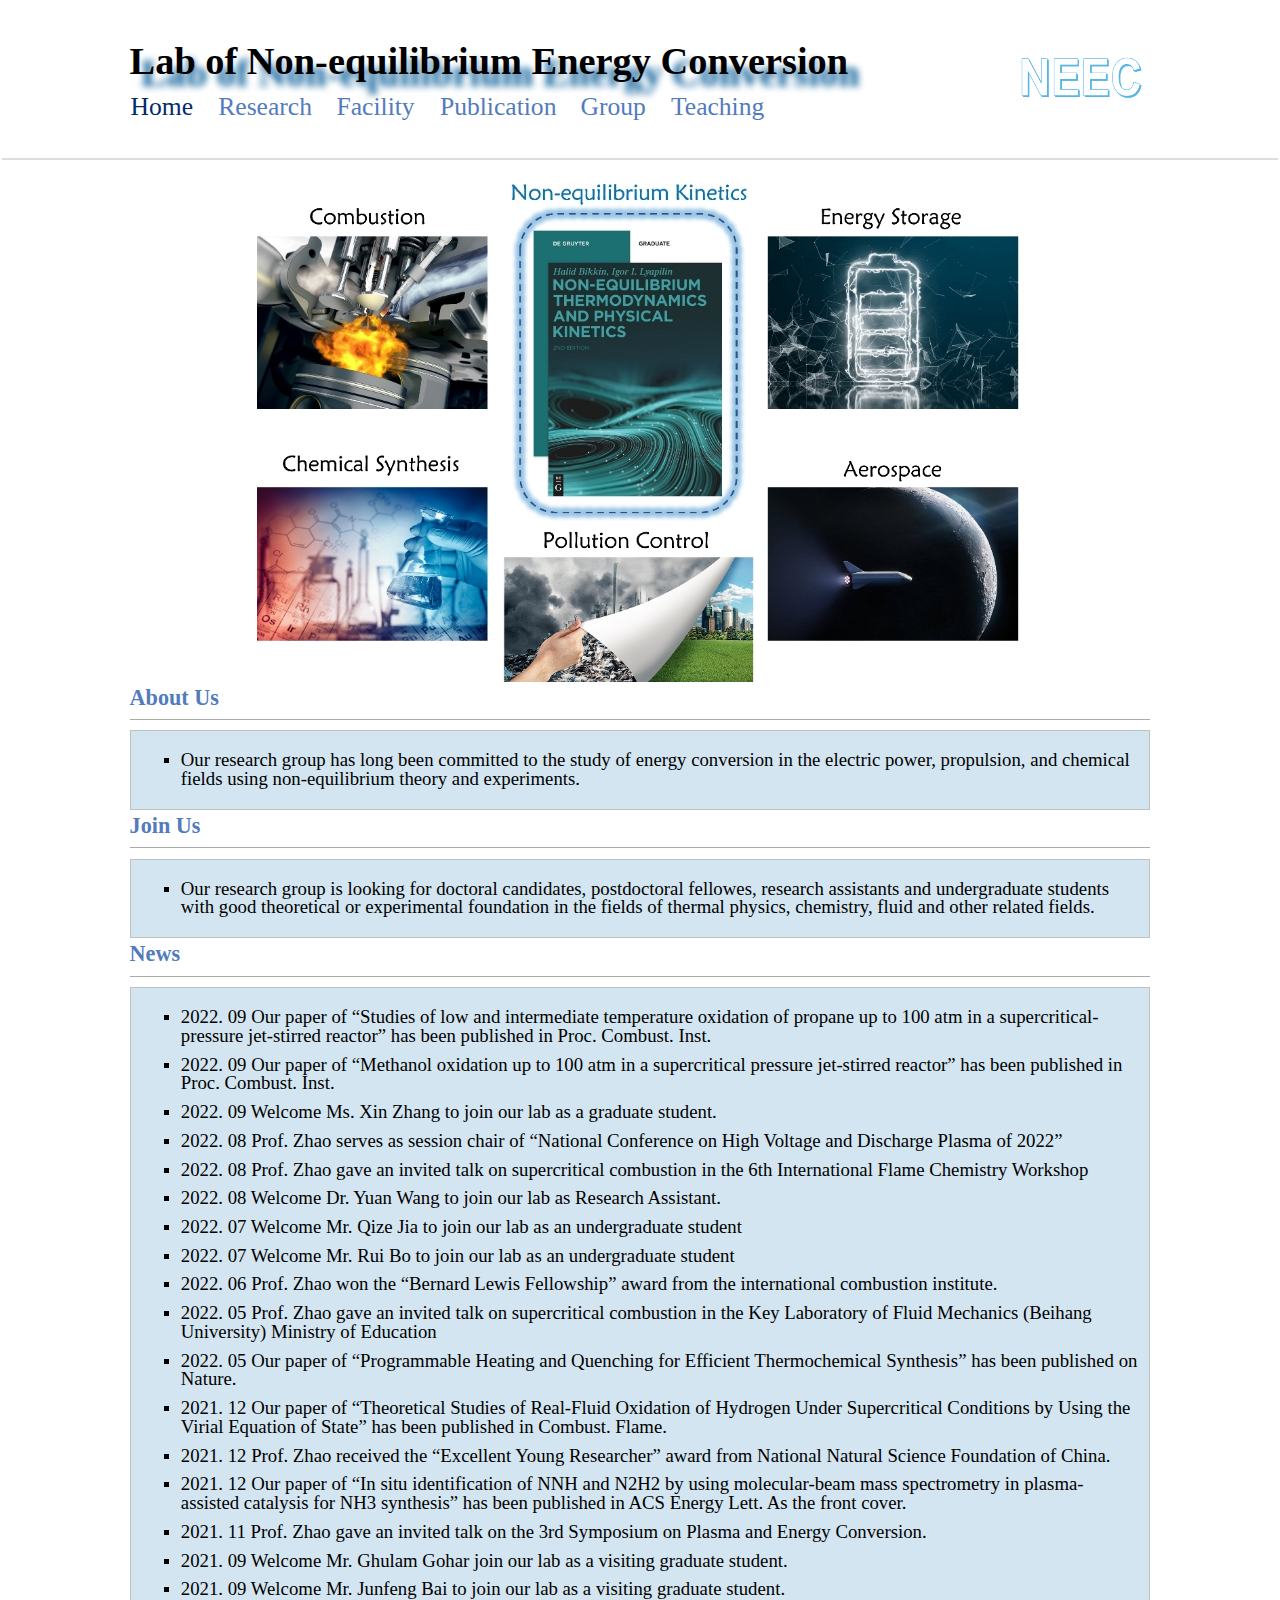
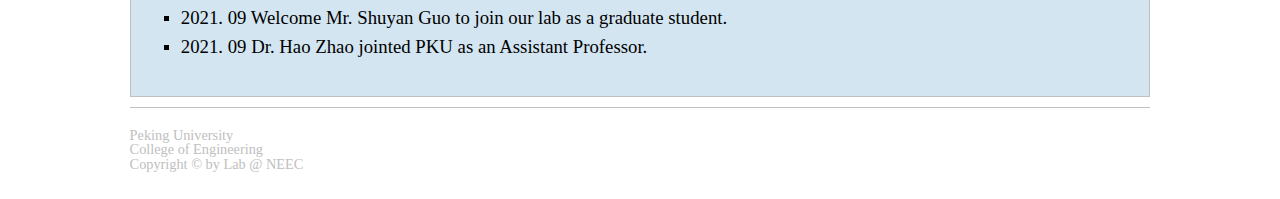
<file: index.html>
<!DOCTYPE html PUBLIC "-//W3C//DTD XHTML 1.1//EN"
"http://www.w3.org/TR/xhtml11/DTD/xhtml11.dtd">
<html xmlns="http://www.w3.org/1999/xhtml" xml:lang="en">
<head>
<meta name="viewport" content="width=device-width, initial-scale=1, maximum-scale=1, user-scalable=no">
<meta name="generator" content="jemdoc, see http://jemdoc.jaboc.net/" />
<meta http-equiv="Content-Type" content="text/html;charset=utf-8" />
<link type="text/css" rel="stylesheet" href="slideShow.css"/>    
<link rel="stylesheet" href="jemdoc.css" type="text/css" />
<title>Home | Lab @ NEEC</title>
<link rel="shortcut icon" type="image/png" href="photos/校徽.jpg"/>
</head>
<body>
<table summary="Table for page layout." id="tlayout">
<tr valign="top">
<td id="layout-menu">
<div class="first">
<div class="menu-category">Lab of Non-equilibrium Energy Conversion</div>
<div class="sencode">
  <div class="menu-item"><a href="home.html" class="current">Home</a></div>
  <div class="menu-item"><a href="research.html">Research</a></div>
  <div class="menu-item"><a href="facility.html">Facility</a></div>
  <div class="menu-item"><a href="publication.html">Publication</a></div>
  <div class="menu-item"><a href="group.html">Group</a></div>
  <div class="menu-item"><a href="teaching.html">Teaching</a></div>
</div>
</div>
<!-- <div class="menu-item"><a href="teaching.html">Teaching</a></div> -->
<div class="menu-category"><img src="photos/head.png" /></div>
</td>
<td id="layout-content">
<!-- <div id="toptitle">
</div> -->
<!-- <hr id="hr1"/> -->
        <!-- 建立一个div控件作为图片框 -->
        <div class="imgBox">
            <!-- alt：图片路径失败时替换显示内容 -->
            <a href="research1.html"><img class="img-slide img" src="photos/home.jpg" alt="img1"></a>
        </div>
        <div class="infoblock">
            <h2>About Us</h2>
            <div class="blockcontent">
            <ul>
            <li><p>Our research group has long been committed to the study of energy conversion in the electric power, propulsion, and chemical fields using non-equilibrium theory and experiments.
            </p>
            </li>
            </ul>
            </div></div>
        <div class="infoblock">
          <h2>Join Us</h2>
            <div class="blockcontent">
            <ul>
            <li><p>Our research group is looking for doctoral candidates, postdoctoral fellowes, research assistants and undergraduate students with good theoretical or experimental foundation in the fields of thermal physics, chemistry, fluid and other related fields.
            </p>
           </li>
            </ul>
            </div></div>
<!-- <h2>News</h2> -->
<div class="infoblock">
    <h2>News</h2>
<div class="blockcontent">
    <ul>
        <li><p>2022. 09 Our paper of “Studies of low and intermediate temperature oxidation of propane up to 100 atm in a supercritical-pressure jet-stirred reactor” has been published in Proc. Combust. Inst.</p>
        </li>
        </ul>
        <ul>
        <li><p>2022. 09 Our paper of “Methanol oxidation up to 100 atm in a supercritical pressure jet-stirred reactor” has been published in Proc. Combust. Inst.</p>
        </li>
        </ul>
        <ul>
        <li><p>2022. 09 Welcome Ms. Xin Zhang to join our lab as a graduate student. </p>
        </li>
        </ul>
        <ul>
        <li><p>2022. 08 Prof. Zhao serves as session chair of “National Conference on High Voltage and Discharge Plasma of 2022”</p>
        </li>
        </ul>
        <ul>
        <li><p>2022. 08 Prof. Zhao gave an invited talk on supercritical combustion in the 6th International Flame Chemistry Workshop</p>
        </li>
        </ul>
        <ul>
        <li><p>2022. 08 Welcome Dr. Yuan Wang to join our lab as Research Assistant. </p>
        </li>
        </ul>
        <ul>
        <li><p>2022. 07 Welcome Mr. Qize Jia to join our lab as an undergraduate student</p>
        </li>
        </ul>
        <ul>
        <li><p>2022. 07 Welcome Mr. Rui Bo to join our lab as an undergraduate student</p>
        </li>
        </ul>
        <ul>
        <li><p>2022. 06 Prof. Zhao won the “Bernard Lewis Fellowship” award from the international combustion institute.</p>
        </li>
        </ul>
        <ul>
        <li><p>2022. 05 Prof. Zhao gave an invited talk on supercritical combustion in the Key Laboratory of Fluid Mechanics (Beihang University) Ministry of Education</p>
        </li>
        </ul>
        <ul>
        <li><p>2022. 05 Our paper of “Programmable Heating and Quenching for Efficient Thermochemical Synthesis” has been published on Nature.</p>
        </li>
        </ul>
        <ul>
        <li><p>2021. 12 Our paper of “Theoretical Studies of Real-Fluid Oxidation of Hydrogen Under Supercritical Conditions by Using the Virial Equation of State” has been published in Combust. Flame.</p>
        </li>
        </ul>
        <ul>
        <li><p>2021. 12 Prof. Zhao received the “Excellent Young Researcher” award from National Natural Science Foundation of China.</p>
        </li>
        </ul>
        <ul>
        <li><p>2021. 12 Our paper of “In situ identification of NNH and N2H2 by using molecular-beam mass spectrometry in plasma-assisted catalysis for NH3 synthesis” has been published in ACS Energy Lett. As the front cover. </p>
        </li>
        </ul>
        <ul>
        <li><p>2021. 11 Prof. Zhao gave an invited talk on the 3rd Symposium on Plasma and Energy Conversion. </p>
        </li>
        </ul>
        <ul>
        <li><p>2021. 09 Welcome Mr. Ghulam Gohar join our lab as a visiting graduate student.</p>
        </li>
        </ul>
        <ul>
        <li><p>2021. 09 Welcome Mr. Junfeng Bai to join our lab as a visiting graduate student.</p>
        </li>
        </ul>
        <ul>
        <li><p>2021. 09 Welcome Mr. Shuyan Guo to join our lab as a graduate student.</p>
        </li>
        </ul>
        <ul>
        <li><p>2021. 09 Dr. Hao Zhao jointed PKU as an Assistant Professor.
        <br />
        <br /></p>
        </li>
        </ul>
</div></div>

<div id="footer">
    <div class="block-content content" ng-non-bindable="">
        <div id='boxes-box-1370373313' class='boxes-box'><div class="boxes-box-content"><p style="text-align:left">
        <span><span>Peking University</span></span><br />
        <span>College of Engineering</span><br />
            <span>Copyright © by Lab @ NEEC</span></span>
             
<!-- <div id="footer-text">
Page generated 2022-05-24 11:46:32 CST, by <a href="http://jemdoc.jaboc.net/">jemdoc</a>.
</div> -->
</div>
</td>
</tr>
</table>
</body>
<script type="text/javascript">
    // index：索引， len：长度
    var index = 0, len;
    // 类似获取一个元素数组
    var imgBox = document.getElementsByClassName("img-slide");
    len = imgBox.length;
    imgBox[index].style.display = 'block';
    // 逻辑控制函数
    function slideShow() {
        index ++;
        // 防止数组溢出
        if(index >= len) index = 0;
        // 遍历每一个元素
        for(var i=0; i<len; i++) {
            imgBox[i].style.display = 'none';
        }
        // 每次只有一张图片显示
        imgBox[index].style.display = 'block';
    }
    
    // 定时器，间隔3s切换图片
    setInterval(slideShow, 3000);
    
</script>
<script>
    function fun() {
        var htmlobj = document.getElementsByTagName("html")[0];
      
        htmlobj.style.fontSize = document.documentElement.clientWidth / 750*10  + "px";
        console.log(htmlobj.style.fontSize);
    }
    fun();
    window.onresize = fun;

</script>


</html>
</file>
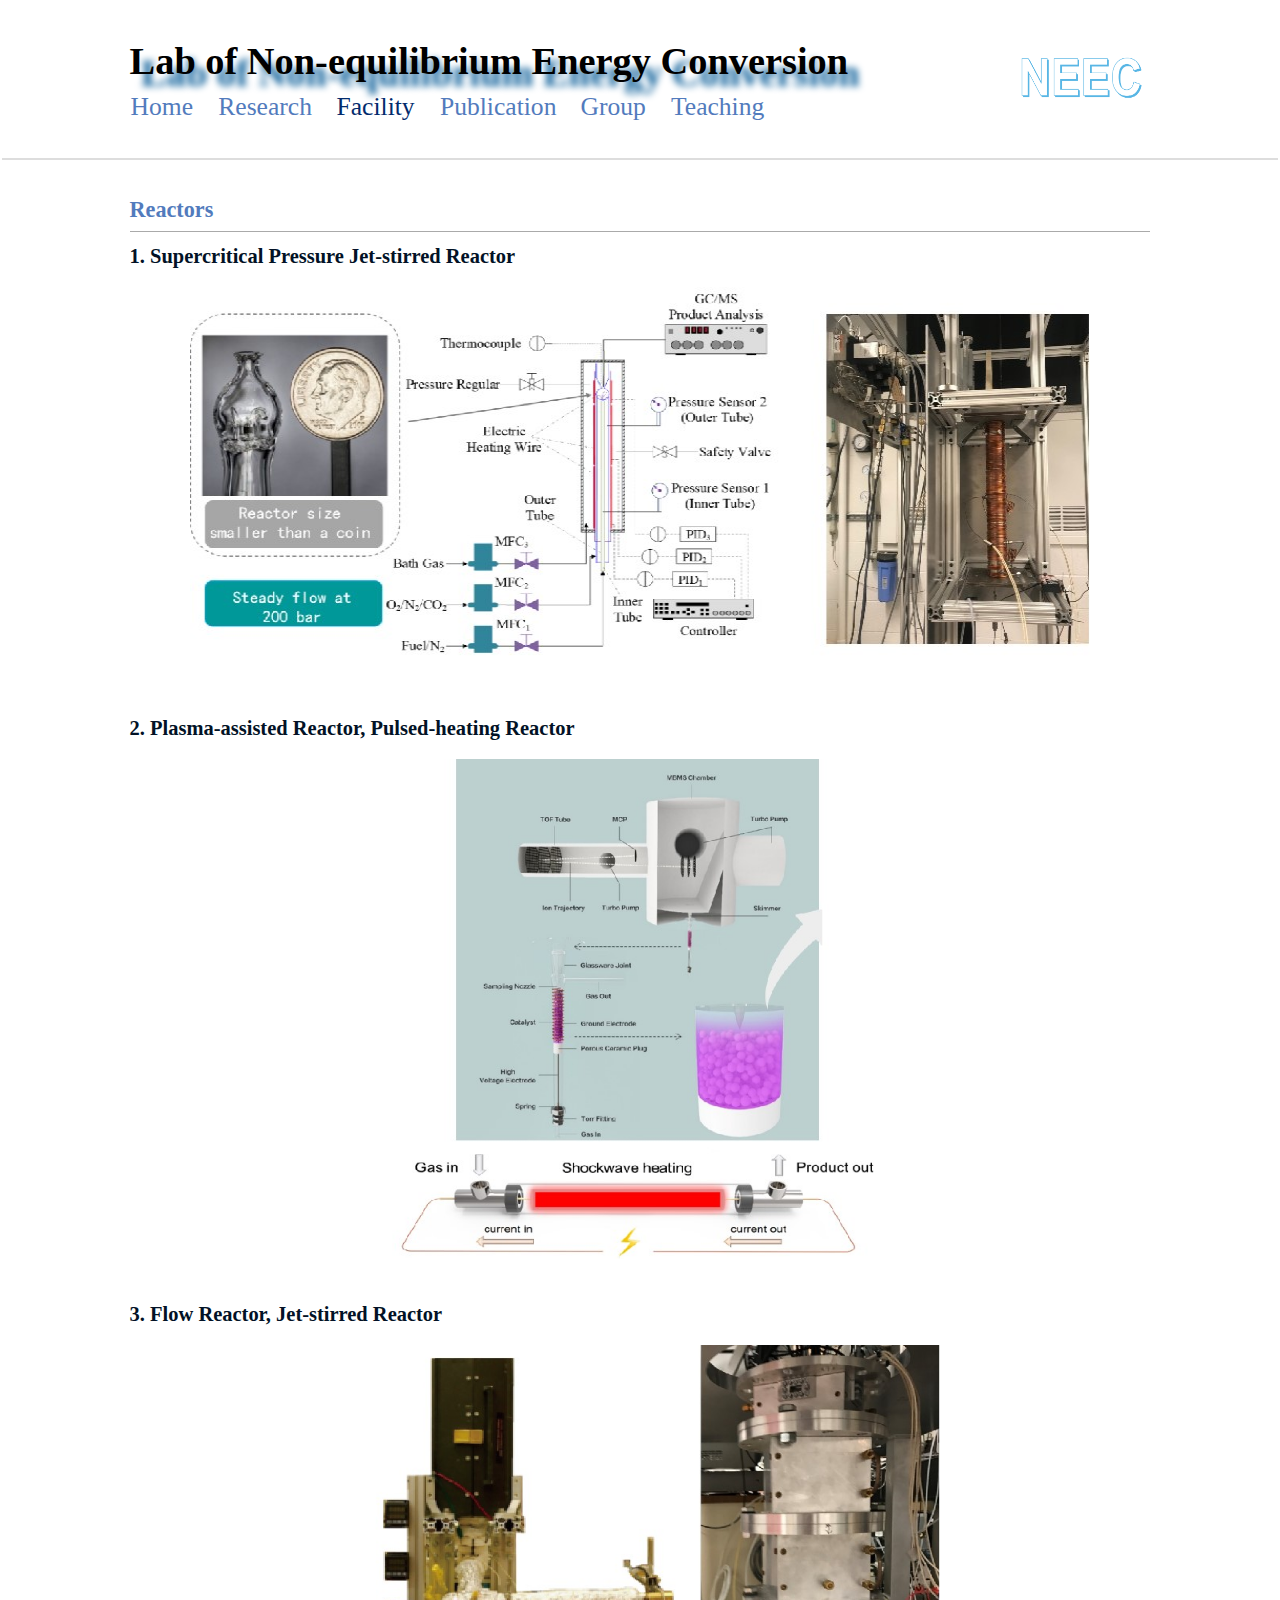
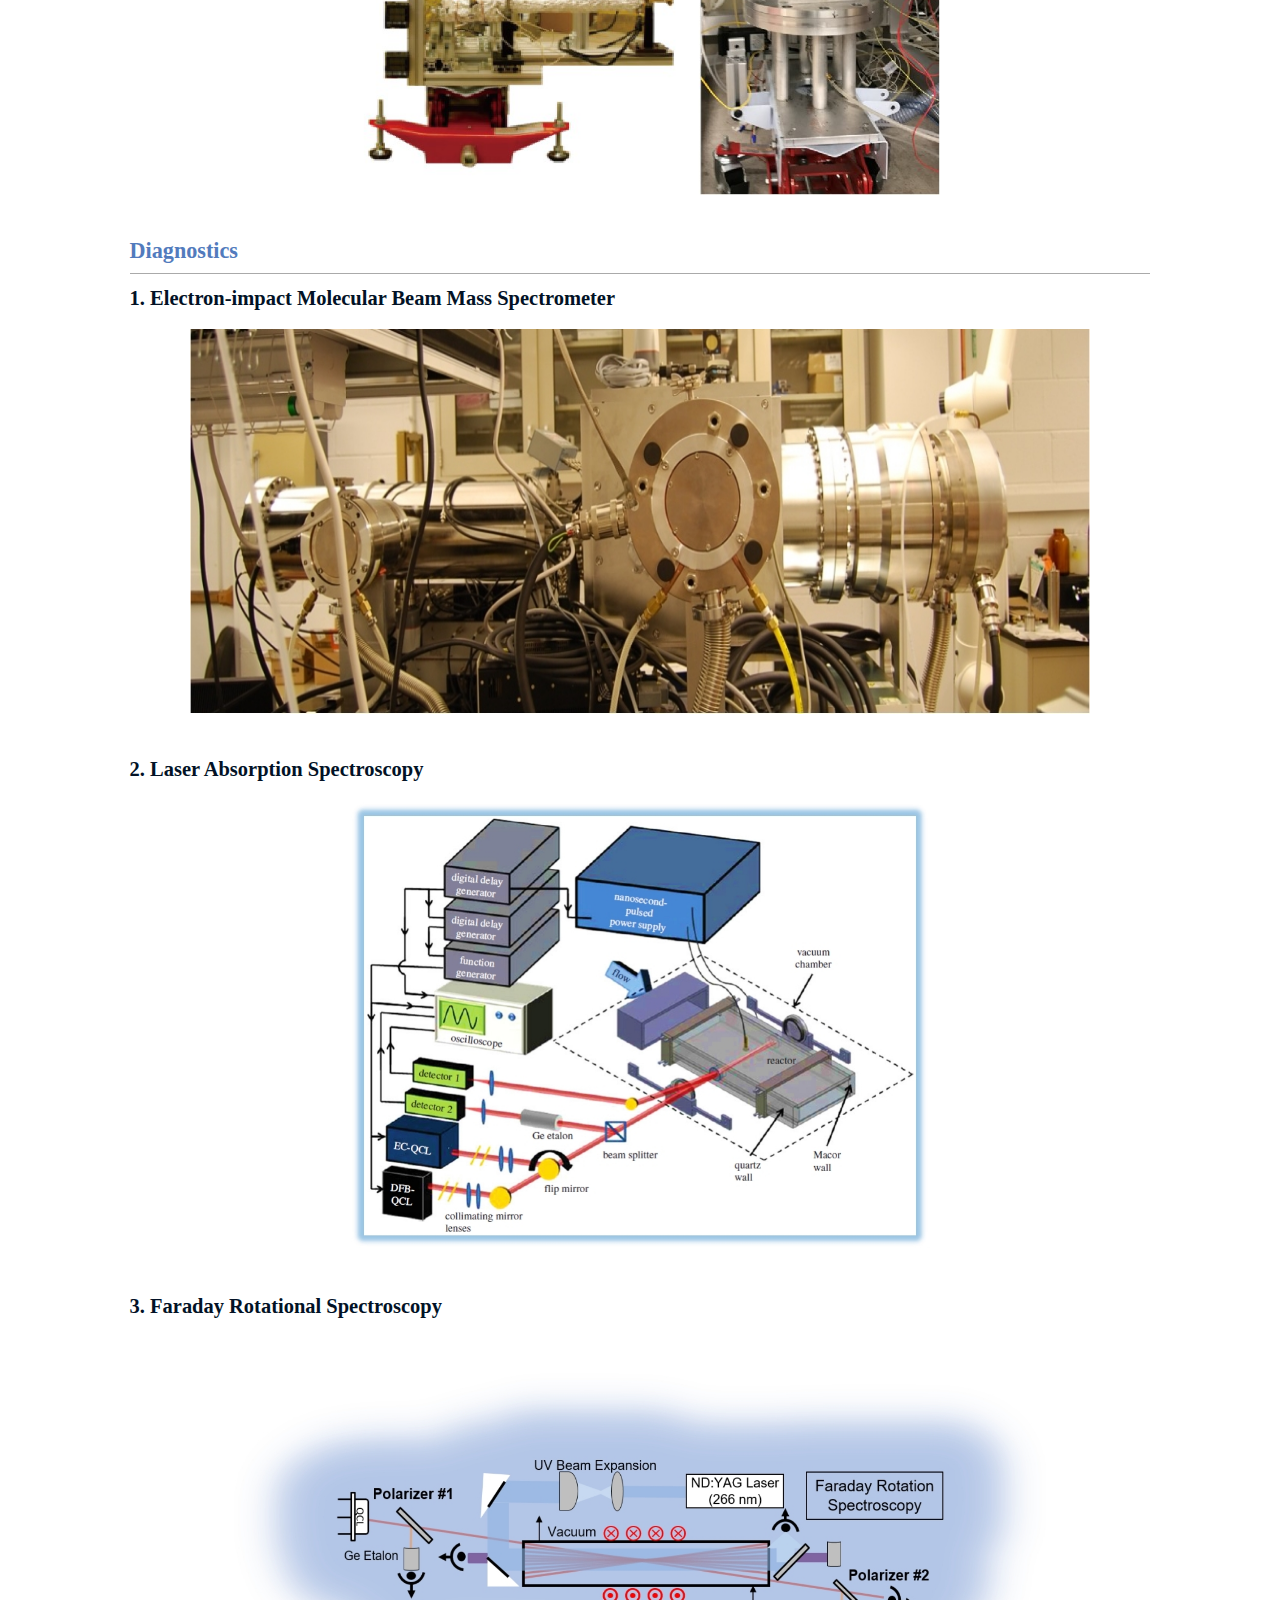
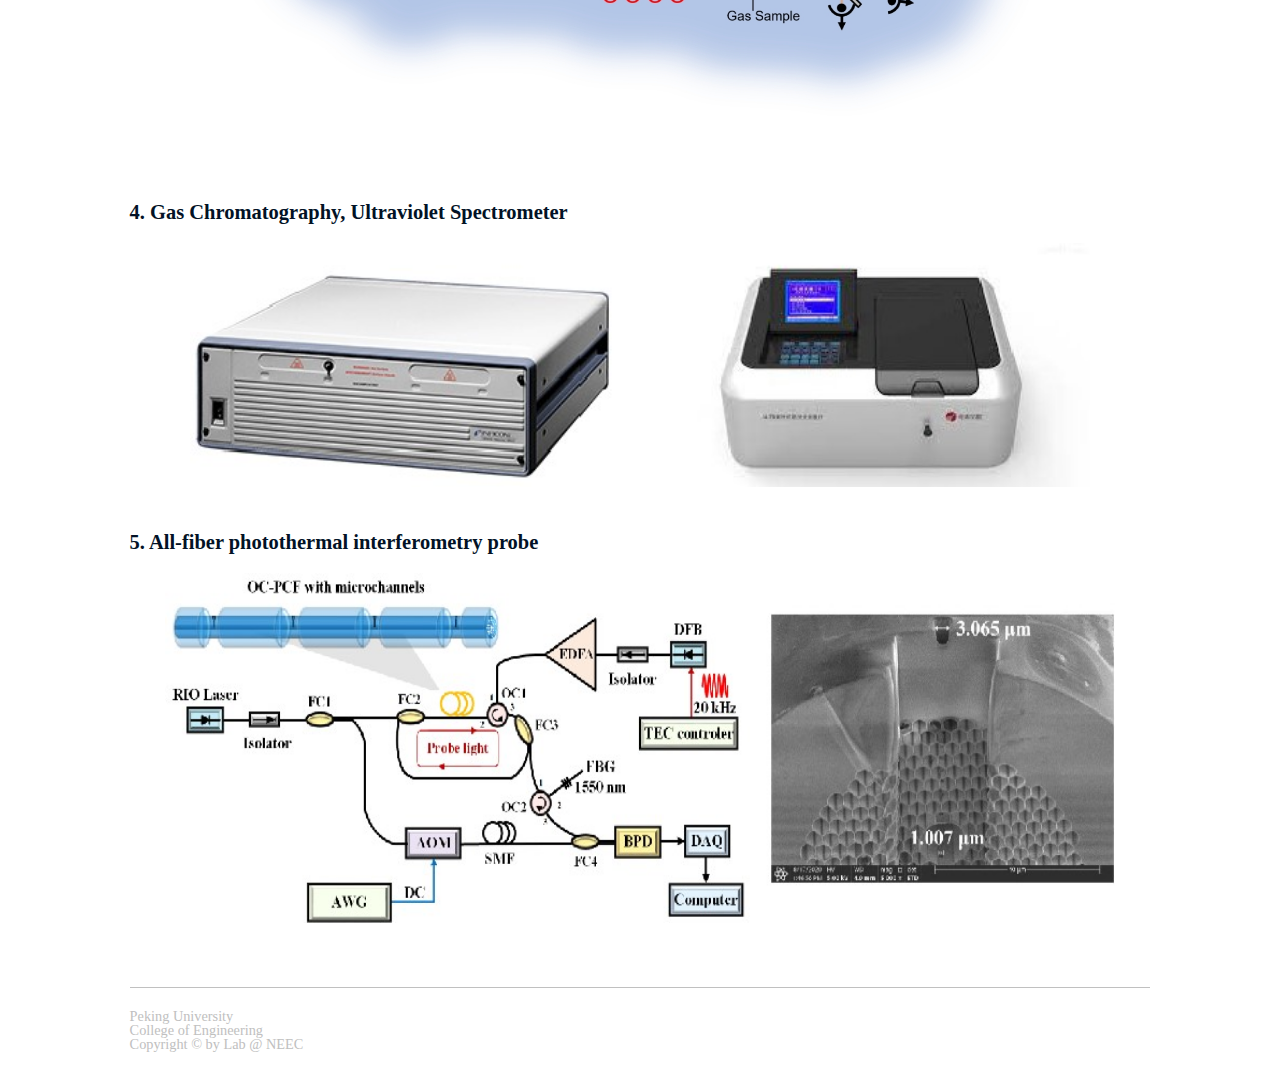
<file: facility.html>
<!DOCTYPE html PUBLIC "-//W3C//DTD XHTML 1.1//EN"
"http://www.w3.org/TR/xhtml11/DTD/xhtml11.dtd">
<html xmlns="http://www.w3.org/1999/xhtml" xml:lang="en">
<head>
<meta name="viewport" content="width=device-width, initial-scale=1, maximum-scale=1, user-scalable=no">
<meta name="generator" content="jemdoc, see http://jemdoc.jaboc.net/" />
<meta http-equiv="Content-Type" content="text/html;charset=utf-8" />
<link type="text/css" rel="stylesheet" href="slideShow.css"/>    
<link rel="stylesheet" href="jemdoc.css" type="text/css" />
<title>Facility | Lab @ NEEC</title>
<link rel="shortcut icon" type="image/png" href="photos/校徽.jpg"/>
</head>
<body>
<table summary="Table for page layout." id="tlayout">
<tr valign="top">
<td id="layout-menu">
<div class="first">
<div class="menu-category">Lab of Non-equilibrium Energy Conversion</div>
<div class="sencode">
  <div class="menu-item"><a href="home.html" >Home</a></div>
  <div class="menu-item"><a href="research.html">Research</a></div>
  <div class="menu-item"><a href="facility.html"  class="current">Facility</a></div>
  <div class="menu-item"><a href="publication.html">Publication</a></div>
  <div class="menu-item"><a href="group.html">Group</a></div>
  <div class="menu-item"><a href="teaching.html">Teaching</a></div>
</div>
</div>
<!-- <div class="menu-item"><a href="teaching.html">Teaching</a></div> -->
<div class="menu-category"><img src="photos/head.png" /></div>
</td>

<td id="layout-content">

<div id="toptitle"> </div>
<div class="imgBox">
  <!-- alt：图片路径失败时替换显示内容 -->
  <img class="img-slide img" src="photos/1.png" alt="img1">
</div>
<!-- <h1>Facility</h1> -->
</div>
<h2>Reactors</h2>
<h3>1. Supercritical Pressure Jet-stirred Reactor </h3>
<div align="center">
  <img src="fac/1.1.jpg" width="900" height="385" />
  </div>
  <br>
<h3>2. Plasma-assisted Reactor, Pulsed-heating Reactor </h3>
<div align="center">
  <img src="fac/1.2.jpg" width="520" height="500" />
  </div>
  <br>
<h3>3. Flow Reactor, Jet-stirred Reactor </h3>
<div align="center">
  <img src="fac/1.3.jpg" width="600" height="450" />
  </div>
  <br>
<h2>Diagnostics</h2>
<h3>1. Electron-impact Molecular Beam Mass Spectrometer </h3>
<div align="center">
  <img src="fac/2.1.jpg" width="900" height="385" />
  </div>
  <br>
<h3>2. Laser Absorption Spectroscopy</h3>
<div align="center">
  <img src="fac/2.2.jpg" width="580" height="450" />
  </div>
  <br>
<h3>3. Faraday Rotational Spectroscopy</h3>
<div align="center">
  <img src="fac/2.3.jpg" width="900" height="420" />
  </div>
  <br>
<h3>4. Gas Chromatography, Ultraviolet Spectrometer</h3>
<div align="center">
  <img src="fac/2.4.jpg" width="900" height="244" />
  </div>
<br>
<h3>5. All-fiber photothermal interferometry probe</h3>
<div align="center">
  <img src="fac/2.5.jpg" width="950" height="350" />
  </div>
<br>
<p><br /></p>
<div id="footer">
  <div class="block-content content" ng-non-bindable="">
      <div id='boxes-box-1370373313' class='boxes-box'><div class="boxes-box-content"><p style="text-align:left">
      <span><span>Peking University</span></span><br />
      <span>College of Engineering</span><br />
          <span>Copyright © by Lab @ NEEC</span></span>
           
<!-- <div id="footer-text">
Page generated 2022-05-24 11:46:32 CST, by <a href="http://jemdoc.jaboc.net/">jemdoc</a>.
</div> -->
</div>
</td>
</tr>
</table>
</body>
<script type="text/javascript">
  // index：索引， len：长度
  var index = 0, len;
  // 类似获取一个元素数组
  var imgBox = document.getElementsByClassName("img-slide");
  len = imgBox.length;
  imgBox[index].style.display = 'block';
  // 逻辑控制函数
  function slideShow() {
      index ++;
      // 防止数组溢出
      if(index >= len) index = 0;
      // 遍历每一个元素
      for(var i=0; i<len; i++) {
          imgBox[i].style.display = 'none';
      }
      // 每次只有一张图片显示
      imgBox[index].style.display = 'block';
  }
  
  // 定时器，间隔3s切换图片
  setInterval(slideShow, 3000);
  
</script>
<script>
  function fun() {
      var htmlobj = document.getElementsByTagName("html")[0];
    
      htmlobj.style.fontSize = document.documentElement.clientWidth / 750*10  + "px";
      console.log(htmlobj.style.fontSize);
  }
  fun();
  window.onresize = fun;

</script>

</html>
</file>
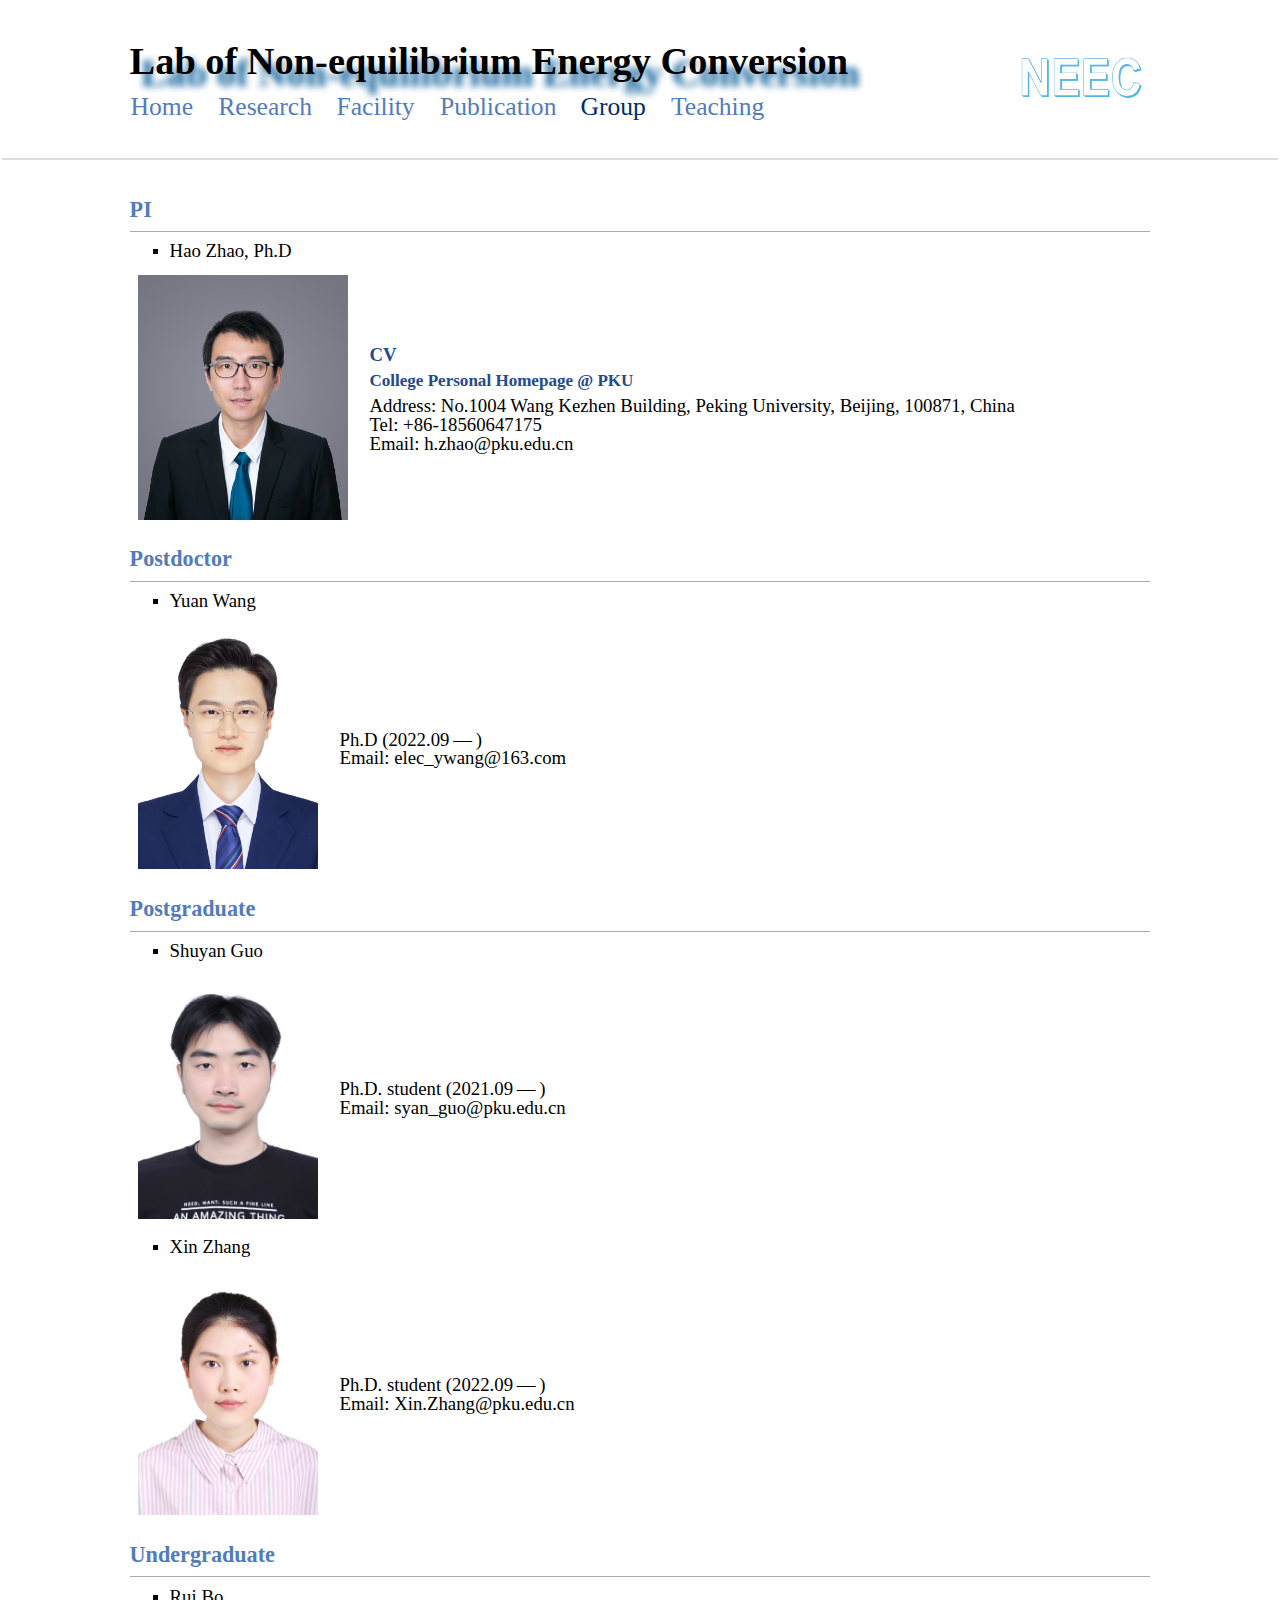
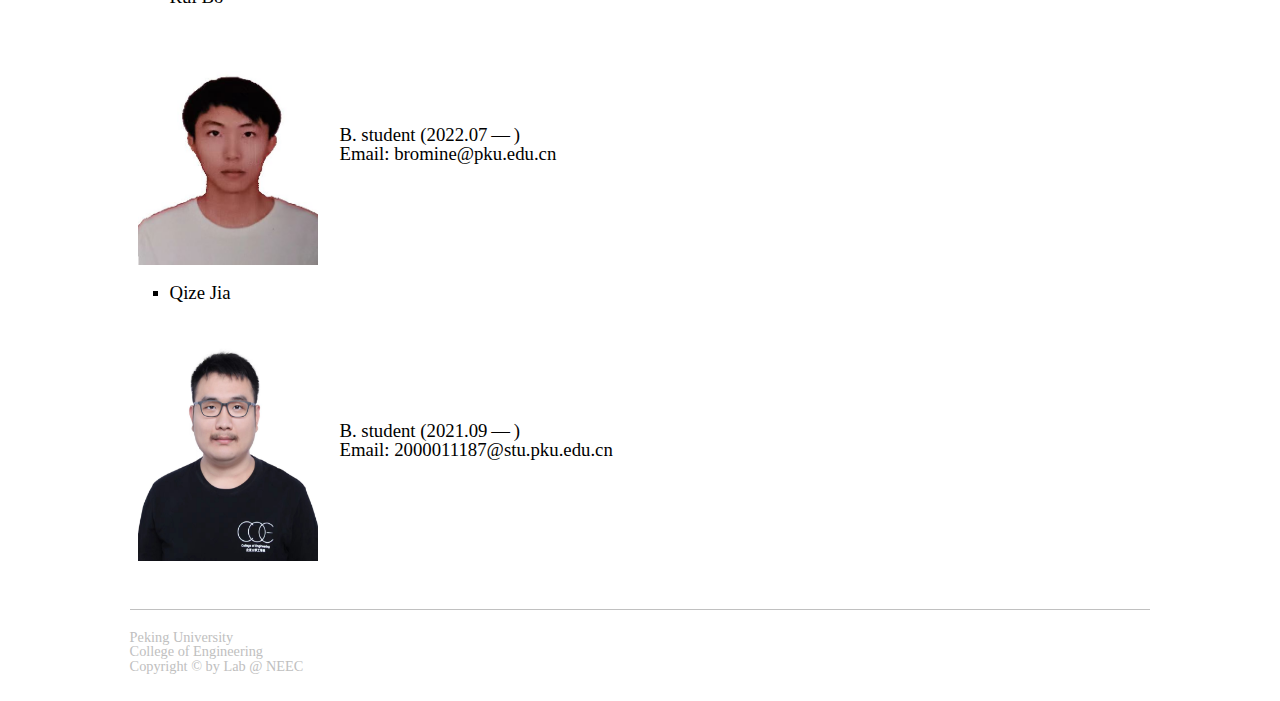
<file: group.html>
<!DOCTYPE html PUBLIC "-//W3C//DTD XHTML 1.1//EN"
"http://www.w3.org/TR/xhtml11/DTD/xhtml11.dtd">
<html xmlns="http://www.w3.org/1999/xhtml" xml:lang="en">
<head>
<meta name="viewport" content="width=device-width, initial-scale=1, maximum-scale=1, user-scalable=no">
<meta name="generator" content="jemdoc, see http://jemdoc.jaboc.net/" />
<meta http-equiv="Content-Type" content="text/html;charset=utf-8" />
<link type="text/css" rel="stylesheet" href="slideShow.css"/>    
<link rel="stylesheet" href="jemdoc.css" type="text/css" />
<title>Group | Lab @ NEEC</title>
<link rel="shortcut icon" type="image/png" href="photos/校徽.jpg"/>
</head>
<body>
<table summary="Table for page layout." id="tlayout">
<tr valign="top">
<td id="layout-menu">
<div class="first">
<div class="menu-category">Lab of Non-equilibrium Energy Conversion</div>
<div class="sencode">
  <div class="menu-item"><a href="home.html">Home</a></div>
  <div class="menu-item"><a href="research.html">Research</a></div>
  <div class="menu-item"><a href="facility.html">Facility</a></div>
  <div class="menu-item"><a href="publication.html">Publication</a></div>
  <div class="menu-item"><a href="group.html" class="current">Group</a></div>
  <div class="menu-item"><a href="teaching.html">Teaching</a></div>
</div>
</div>
<!-- <div class="menu-item"><a href="teaching.html">Teaching</a></div> -->
<div class="menu-category"><img src="photos/head.png" /></div>
</td>
<td id="layout-content">
<div id="toptitle">
  <div class="imgBox">
    <!-- alt：图片路径失败时替换显示内容 -->
    <img class="img-slide img" src="photos/1.png" alt="img1">
  </div>
<!-- <h1>Group</h1> -->
</div>
<h2>PI</h2>
<ul>
<li><p>Hao Zhao, Ph.D</p>
</li>
</ul>
<table class="imgtable"><tr><td>
<img src="photos/bio.jpg" alt="alt text" width="210px" height="245px" />&nbsp;</td>
<td align="left"><p><a href="pubs/CV.pdf"><b>CV</b></a> <br /></p>
<a href="https://www.coe.pku.edu.cn/teaching/all_time/7148.html"><b>College Personal Homepage @ PKU</b></a>
<p>Address: No.1004 Wang Kezhen Building, Peking University, Beijing, 100871, China <br />
Tel: +86-18560647175 <br />
Email: h.zhao@pku.edu.cn <br /></p>
</td></tr></table>
<h2>Postdoctor</h2>
<ul>
<li><p>Yuan Wang <br /></p>
</li>
</ul>
<table class="imgtable"><tr><td>
<img src="photos/bio1.jpg" alt="alt text" width="180px" height="245px" />&nbsp;</td>
<td align="left"><p>Ph.D (2022.09 — ) <br />
Email: elec_ywang@163.com <br /></p>
</td></tr></table>
<h2>Postgraduate</h2>
<ul>
<li><p>Shuyan Guo <br /></p>
</li>
</ul>
<table class="imgtable"><tr><td>
<img src="photos/bio2.jpg" alt="alt text" width="180px" height="245px" />&nbsp;</td>
<td align="left"><p>Ph.D. student (2021.09 — ) <br />
Email: syan_guo@pku.edu.cn <br /></p>
</td></tr></table>
<ul>
<li><p>Xin Zhang <br /></p>
</li>
</ul>
<table class="imgtable"><tr><td>
<img src="photos/bio3.jpg" alt="alt text" width="180px" height="245px" />&nbsp;</td>
<td align="left"><p>Ph.D. student (2022.09 — ) <br />
Email: Xin.Zhang@pku.edu.cn <br /></p>
</td></tr></table>
<h2>Undergraduate</h2>
<ul>
<li><p>Rui Bo <br /></p>
</li>
</ul>
<table class="imgtable"><tr><td>
<img src="photos/bio4.jpg" alt="alt text" width="180px" height="245px" />&nbsp;</td>
<td align="left"><p>B. student (2022.07 — ) <br />
Email: bromine@pku.edu.cn <br /></p>
</td></tr></table>
<ul>
<li><p>Qize Jia <br /></p>
</li>
</ul>
<table class="imgtable"><tr><td>
<img src="photos/bio5.jpg" alt="alt text" width="180px" height="245px" />&nbsp;</td>
<td align="left"><p>B. student (2021.09 — ) <br />
Email: 2000011187@stu.pku.edu.cn <br /></p>
</td></tr></table>
<p><br /></p>
<div id="footer">
  <div class="block-content content" ng-non-bindable="">
      <div id='boxes-box-1370373313' class='boxes-box'><div class="boxes-box-content"><p style="text-align:left">
      <span><span>Peking University</span></span><br />
      <span>College of Engineering</span><br />
          <span>Copyright © by Lab @ NEEC</span></span>
           
<!-- <div id="footer-text">
Page generated 2022-05-24 11:46:32 CST, by <a href="http://jemdoc.jaboc.net/">jemdoc</a>.
</div> -->
</div>
</td>
</tr>
</table>
</body>
<script type="text/javascript">
  // index：索引， len：长度
  var index = 0, len;
  // 类似获取一个元素数组
  var imgBox = document.getElementsByClassName("img-slide");
  len = imgBox.length;
  imgBox[index].style.display = 'block';
  // 逻辑控制函数
  function slideShow() {
      index ++;
      // 防止数组溢出
      if(index >= len) index = 0;
      // 遍历每一个元素
      for(var i=0; i<len; i++) {
          imgBox[i].style.display = 'none';
      }
      // 每次只有一张图片显示
      imgBox[index].style.display = 'block';
  }
  
  // 定时器，间隔3s切换图片
  setInterval(slideShow, 3000);
  
</script>
<script>
  function fun() {
      var htmlobj = document.getElementsByTagName("html")[0];
    
      htmlobj.style.fontSize = document.documentElement.clientWidth / 750*10  + "px";
      console.log(htmlobj.style.fontSize);
  }
  fun();
  window.onresize = fun;

</script>

</html>
</file>
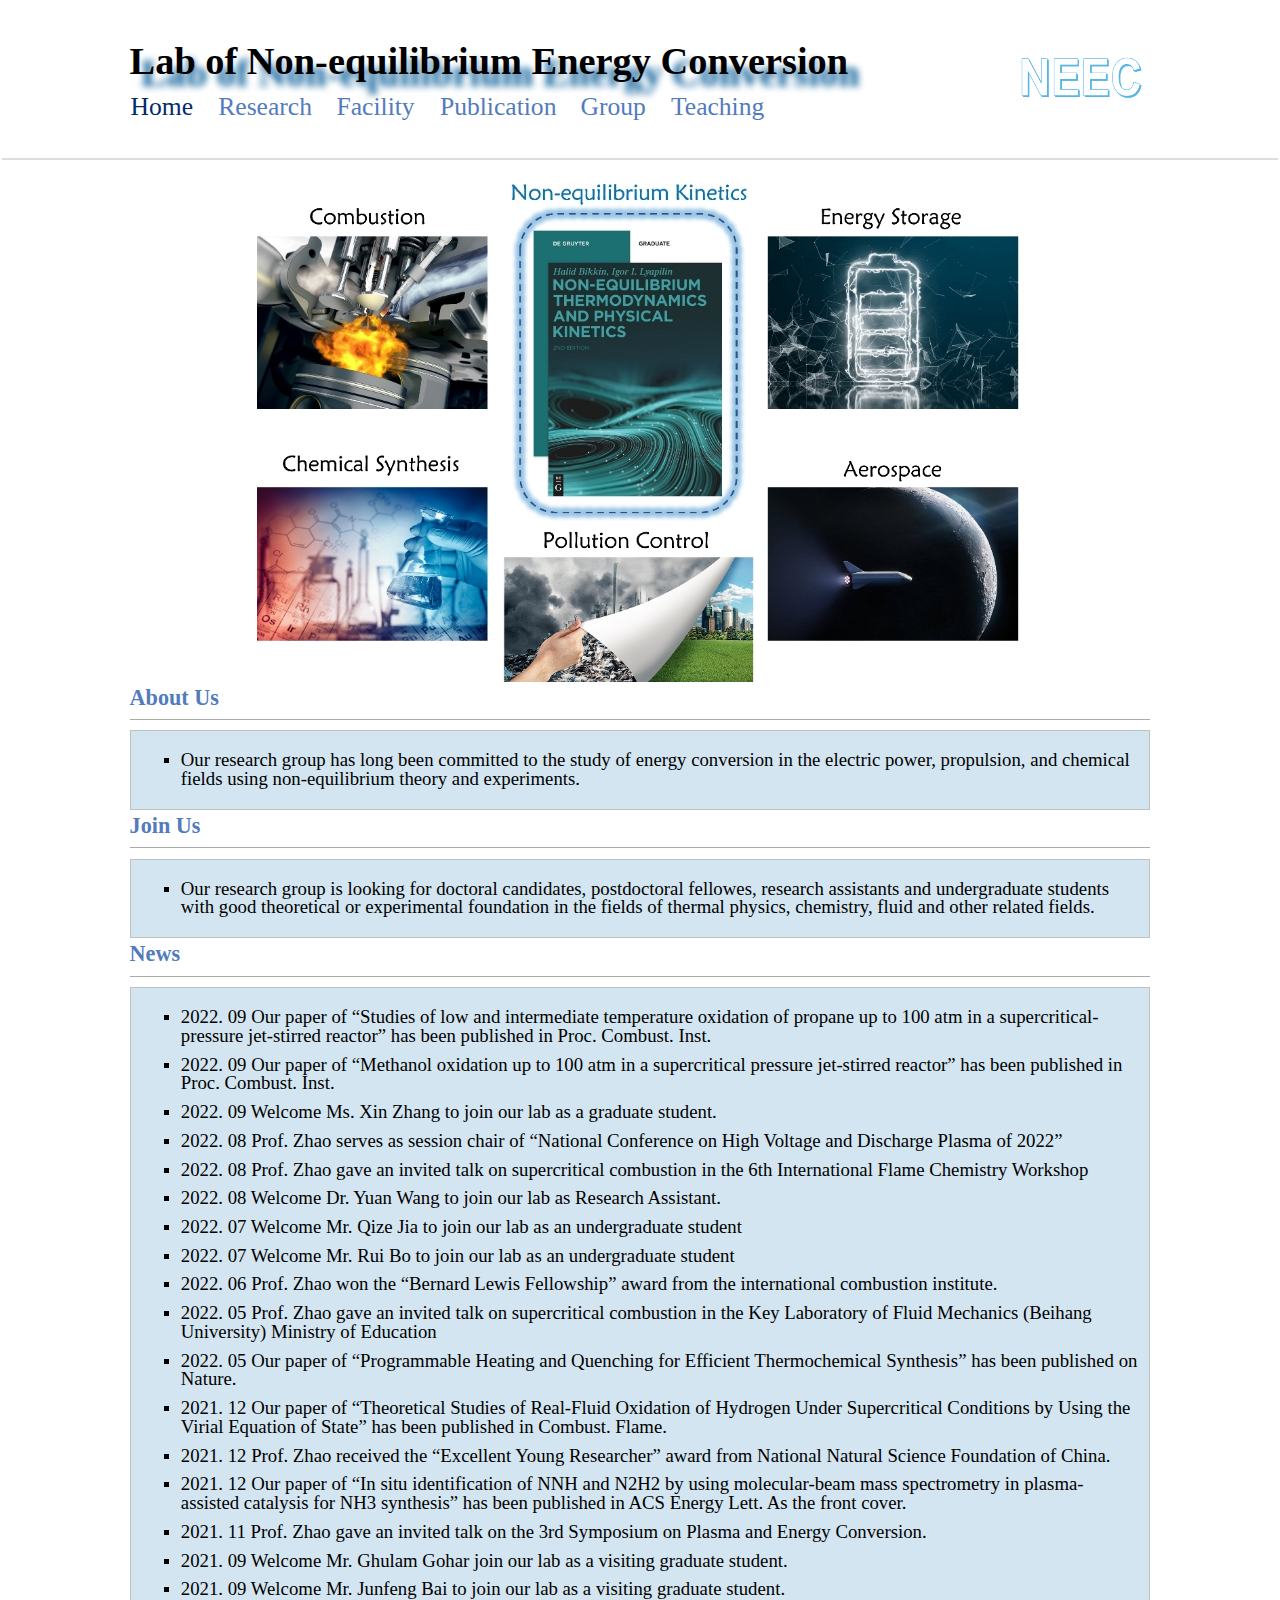
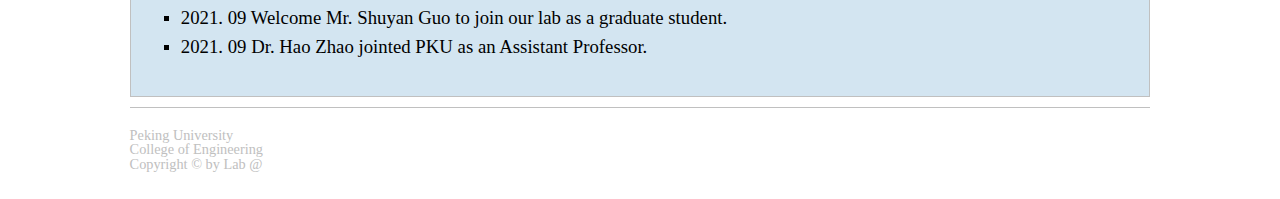
<file: home.html>
<!DOCTYPE html PUBLIC "-//W3C//DTD XHTML 1.1//EN"
"http://www.w3.org/TR/xhtml11/DTD/xhtml11.dtd">
<html xmlns="http://www.w3.org/1999/xhtml" xml:lang="en">
<head>
<meta name="viewport" content="width=device-width, initial-scale=1, maximum-scale=1, user-scalable=no">
<meta name="generator" content="jemdoc, see http://jemdoc.jaboc.net/" />
<meta http-equiv="Content-Type" content="text/html;charset=utf-8" />
<link type="text/css" rel="stylesheet" href="slideShow.css"/>    
<link rel="stylesheet" href="jemdoc.css" type="text/css" />
<title>Home | Ke Liu Research Group @ Peking University</title>
<link rel="shortcut icon" type="image/png" href="photos/校徽.jpg"/>
</head>
<body>
<table summary="Table for page layout." id="tlayout">
<tr valign="top">
<td id="layout-menu">
<div class="first">
<div class="menu-category">Lab of Non-equilibrium Energy Conversion</div>
<div class="sencode">
  <div class="menu-item"><a href="home.html" class="current">Home</a></div>
  <div class="menu-item"><a href="research.html">Research</a></div>
  <div class="menu-item"><a href="facility.html">Facility</a></div>
  <div class="menu-item"><a href="publication.html">Publication</a></div>
  <div class="menu-item"><a href="group.html">Group</a></div>
  <div class="menu-item"><a href="teaching.html">Teaching</a></div>
</div>
</div>
<!-- <div class="menu-item"><a href="teaching.html">Teaching</a></div> -->
<div class="menu-category"><img src="photos/head.png" /></div>
</td>
<td id="layout-content">
<!-- <div id="toptitle">
</div> -->
<!-- <hr id="hr1"/> -->
        <!-- 建立一个div控件作为图片框 -->
        <div class="imgBox">
            <!-- alt：图片路径失败时替换显示内容 -->
            <a href="research1.html"><img class="img-slide img" src="photos/home.jpg" alt="img1"></a>
        </div>
        <div class="infoblock">
            <h2>About Us</h2>
            <div class="blockcontent">
            <ul>
            <li><p>Our research group has long been committed to the study of energy conversion in the electric power, propulsion, and chemical fields using non-equilibrium theory and experiments. 
            </p>
            </li>
            </ul>
            </div></div>
        <div class="infoblock">
          <h2>Join Us</h2>
            <div class="blockcontent">
            <ul>
            <li><p>Our research group is looking for doctoral candidates, postdoctoral fellowes, research assistants and undergraduate students with good theoretical or experimental foundation in the fields of thermal physics, chemistry, fluid and other related fields.
            </p>
           </li>
            </ul>
            </div></div>
<!-- <h2>News</h2> -->
<div class="infoblock">
    <h2>News</h2>
<div class="blockcontent">
    <ul>
        <li><p>2022. 09 Our paper of “Studies of low and intermediate temperature oxidation of propane up to 100 atm in a supercritical-pressure jet-stirred reactor” has been published in Proc. Combust. Inst.</p>
        </li>
        </ul>
        <ul>
        <li><p>2022. 09 Our paper of “Methanol oxidation up to 100 atm in a supercritical pressure jet-stirred reactor” has been published in Proc. Combust. Inst.</p>
        </li>
        </ul>
        <ul>
        <li><p>2022. 09 Welcome Ms. Xin Zhang to join our lab as a graduate student. </p>
        </li>
        </ul>
        <ul>
        <li><p>2022. 08 Prof. Zhao serves as session chair of “National Conference on High Voltage and Discharge Plasma of 2022”</p>
        </li>
        </ul>
        <ul>
        <li><p>2022. 08 Prof. Zhao gave an invited talk on supercritical combustion in the 6th International Flame Chemistry Workshop</p>
        </li>
        </ul>
        <ul>
        <li><p>2022. 08 Welcome Dr. Yuan Wang to join our lab as Research Assistant. </p>
        </li>
        </ul>
        <ul>
        <li><p>2022. 07 Welcome Mr. Qize Jia to join our lab as an undergraduate student</p>
        </li>
        </ul>
        <ul>
        <li><p>2022. 07 Welcome Mr. Rui Bo to join our lab as an undergraduate student</p>
        </li>
        </ul>
        <ul>
        <li><p>2022. 06 Prof. Zhao won the “Bernard Lewis Fellowship” award from the international combustion institute.</p>
        </li>
        </ul>
        <ul>
        <li><p>2022. 05 Prof. Zhao gave an invited talk on supercritical combustion in the Key Laboratory of Fluid Mechanics (Beihang University) Ministry of Education</p>
        </li>
        </ul>
        <ul>
        <li><p>2022. 05 Our paper of “Programmable Heating and Quenching for Efficient Thermochemical Synthesis” has been published on Nature.</p>
        </li>
        </ul>
        <ul>
        <li><p>2021. 12 Our paper of “Theoretical Studies of Real-Fluid Oxidation of Hydrogen Under Supercritical Conditions by Using the Virial Equation of State” has been published in Combust. Flame.</p>
        </li>
        </ul>
        <ul>
        <li><p>2021. 12 Prof. Zhao received the “Excellent Young Researcher” award from National Natural Science Foundation of China.</p>
        </li>
        </ul>
        <ul>
        <li><p>2021. 12 Our paper of “In situ identification of NNH and N2H2 by using molecular-beam mass spectrometry in plasma-assisted catalysis for NH3 synthesis” has been published in ACS Energy Lett. As the front cover. </p>
        </li>
        </ul>
        <ul>
        <li><p>2021. 11 Prof. Zhao gave an invited talk on the 3rd Symposium on Plasma and Energy Conversion. </p>
        </li>
        </ul>
        <ul>
        <li><p>2021. 09 Welcome Mr. Ghulam Gohar join our lab as a visiting graduate student.</p>
        </li>
        </ul>
        <ul>
        <li><p>2021. 09 Welcome Mr. Junfeng Bai to join our lab as a visiting graduate student.</p>
        </li>
        </ul>
        <ul>
        <li><p>2021. 09 Welcome Mr. Shuyan Guo to join our lab as a graduate student.</p>
        </li>
        </ul>
        <ul>
        <li><p>2021. 09 Dr. Hao Zhao jointed PKU as an Assistant Professor.
        <br />
        <br /></p>
        </li>
        </ul>
</div></div>

<div id="footer">
    <div class="block-content content" ng-non-bindable="">
        <div id='boxes-box-1370373313' class='boxes-box'><div class="boxes-box-content"><p style="text-align:left">
        <span><span>Peking University</span></span><br />
        <span>College of Engineering</span><br />
            <span>Copyright © by Lab @ </span></span>
             
<!-- <div id="footer-text">
Page generated 2022-05-24 11:46:32 CST, by <a href="http://jemdoc.jaboc.net/">jemdoc</a>.
</div> -->
</div>
</td>
</tr>
</table>
</body>
<script type="text/javascript">
    // index：索引， len：长度
    var index = 0, len;
    // 类似获取一个元素数组
    var imgBox = document.getElementsByClassName("img-slide");
    len = imgBox.length;
    imgBox[index].style.display = 'block';
    // 逻辑控制函数
    function slideShow() {
        index ++;
        // 防止数组溢出
        if(index >= len) index = 0;
        // 遍历每一个元素
        for(var i=0; i<len; i++) {
            imgBox[i].style.display = 'none';
        }
        // 每次只有一张图片显示
        imgBox[index].style.display = 'block';
    }
    
    // 定时器，间隔3s切换图片
    setInterval(slideShow, 3000);
    
</script>
<script>
    function fun() {
        var htmlobj = document.getElementsByTagName("html")[0];
      
        htmlobj.style.fontSize = document.documentElement.clientWidth / 750*10  + "px";
        console.log(htmlobj.style.fontSize);
    }
    fun();
    window.onresize = fun;

</script>


</html>
</file>
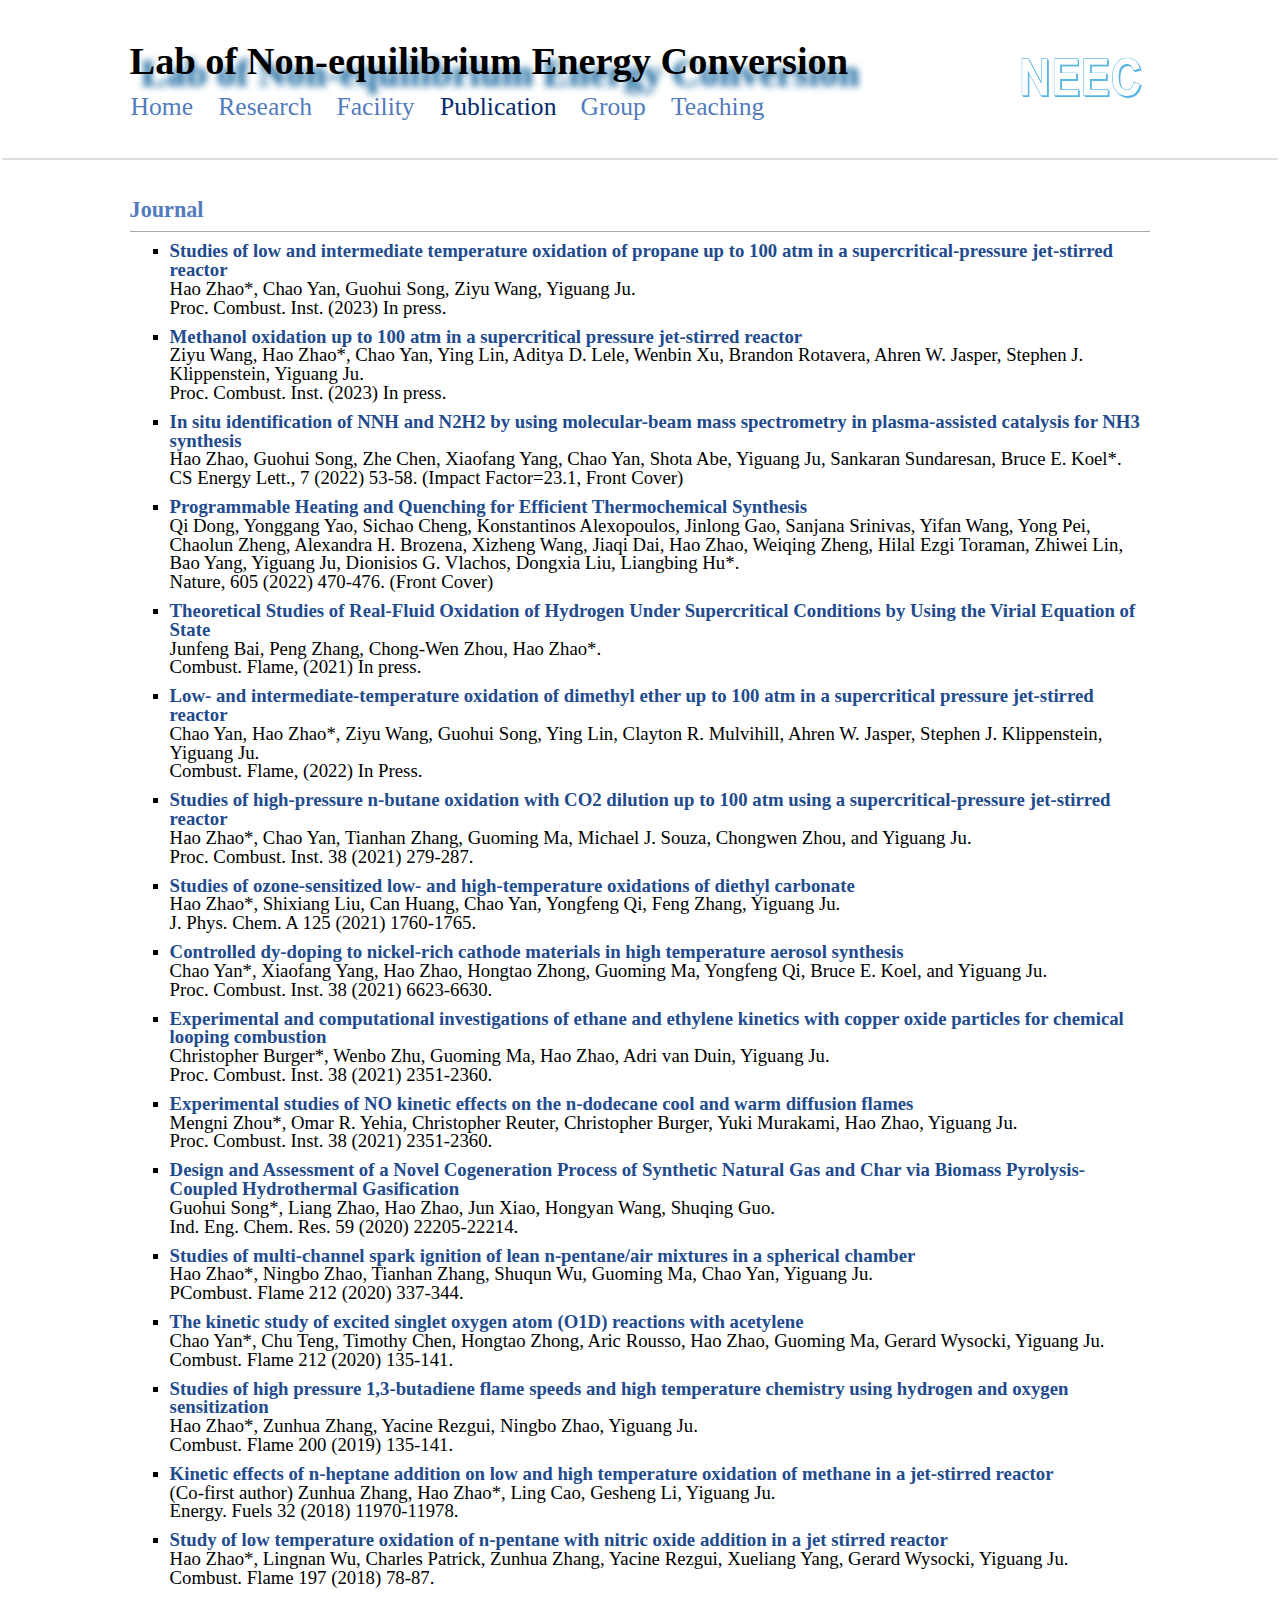
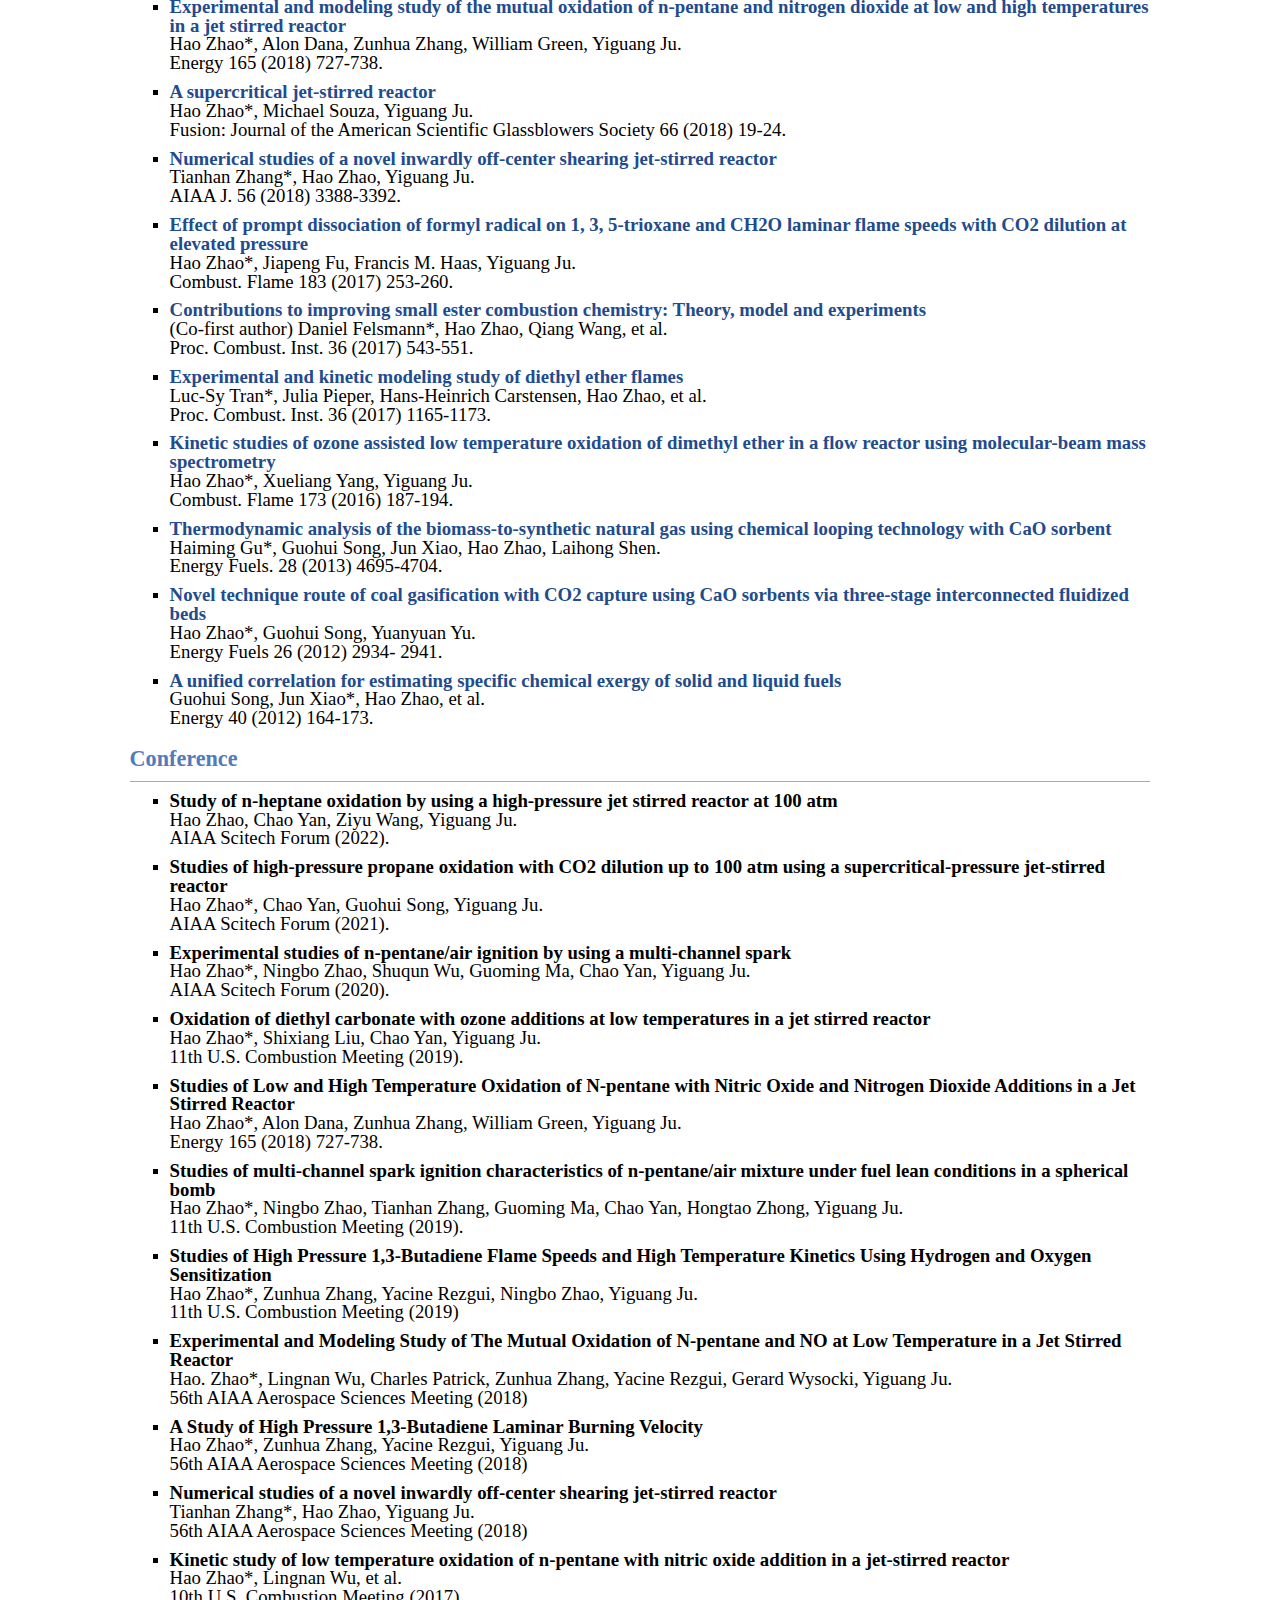
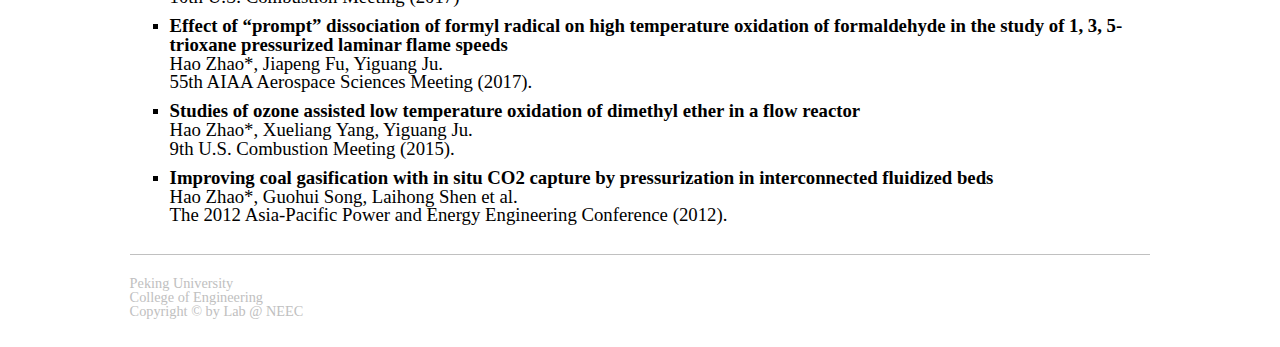
<file: publication.html>
<!DOCTYPE html PUBLIC "-//W3C//DTD XHTML 1.1//EN"
"http://www.w3.org/TR/xhtml11/DTD/xhtml11.dtd">
<html xmlns="http://www.w3.org/1999/xhtml" xml:lang="en">
<head>
<meta name="viewport" content="width=device-width, initial-scale=1, maximum-scale=1, user-scalable=no">
<meta name="generator" content="jemdoc, see http://jemdoc.jaboc.net/" />
<meta http-equiv="Content-Type" content="text/html;charset=utf-8" />
<link type="text/css" rel="stylesheet" href="slideShow.css"/>    
<link rel="stylesheet" href="jemdoc.css" type="text/css" />
<title>Publication | Lab @ NEEC</title>
<link rel="shortcut icon" type="image/png" href="photos/校徽.jpg"/>
</head>
<body>
<table summary="Table for page layout." id="tlayout">
<tr valign="top">
<td id="layout-menu">
<div class="first">
<div class="menu-category">Lab of Non-equilibrium Energy Conversion</div>
<div class="sencode">
  <div class="menu-item"><a href="home.html">Home</a></div>
  <div class="menu-item"><a href="research.html">Research</a></div>
  <div class="menu-item"><a href="facility.html">Facility</a></div>
  <div class="menu-item"><a href="publication.html" class="current">Publication</a></div>
  <div class="menu-item"><a href="group.html">Group</a></div>
  <div class="menu-item"><a href="teaching.html">Teaching</a></div>
</div>
</div>
<!-- <div class="menu-item"><a href="teaching.html">Teaching</a></div> -->
<div class="menu-category"><img src="photos/head.png" /></div>
</td>
<td id="layout-content">
<div id="toptitle">
  <div class="imgBox">
    <!-- alt：图片路径失败时替换显示内容 -->
    <img class="img-slide img" src="photos/1.png" alt="img1">
  </div>
<!-- <h1>Publication </h1> -->
</div>
<h2>Journal</h2>
<ul>
<li><p><a href="pubs/J27.pdf"><b>Studies of low and intermediate temperature oxidation of propane up to 100 atm in a supercritical-pressure jet-stirred reactor</b></a> <br />
Hao Zhao*, Chao Yan, Guohui Song, Ziyu Wang, Yiguang Ju. <br />
Proc. Combust. Inst. (2023) In press.</p>
</li>
</ul>
<ul>
<li><p><a href="pubs/J26.pdf"><b>Methanol oxidation up to 100 atm in a supercritical pressure jet-stirred reactor</b></a> <br />
Ziyu Wang, Hao Zhao*, Chao Yan, Ying Lin, Aditya D. Lele, Wenbin Xu, Brandon Rotavera, Ahren W. Jasper, Stephen J. Klippenstein, Yiguang Ju. <br />
Proc. Combust. Inst. (2023) In press.</p>
</li>
</ul>
<ul>
<li><p><a href="pubs/J25.pdf"><b>In situ identification of NNH and N2H2 by using molecular-beam mass spectrometry in plasma-assisted catalysis for NH3 synthesis</b></a> <br />
Hao Zhao, Guohui Song, Zhe Chen, Xiaofang Yang, Chao Yan, Shota Abe, Yiguang Ju, Sankaran Sundaresan, Bruce E. Koel*. <br />
CS Energy Lett., 7 (2022) 53-58. (Impact Factor=23.1, Front Cover)</p>
</li>
</ul>
<ul>
<li><p><a href="pubs/J24.pdf"><b>Programmable Heating and Quenching for Efficient Thermochemical Synthesis</b></a> <br />
Qi Dong, Yonggang Yao, Sichao Cheng, Konstantinos Alexopoulos, Jinlong Gao, Sanjana Srinivas, Yifan Wang, Yong Pei, Chaolun Zheng, Alexandra H. Brozena, Xizheng Wang, Jiaqi Dai, Hao Zhao, Weiqing Zheng, Hilal Ezgi Toraman, Zhiwei Lin, Bao Yang, Yiguang Ju, Dionisios G. Vlachos, Dongxia Liu, Liangbing Hu*. <br />
Nature, 605 (2022) 470-476. (Front Cover)</p>
</li>
</ul>
<ul>
<li><p><a href="pubs/J23.pdf"><b>Theoretical Studies of Real-Fluid Oxidation of Hydrogen Under Supercritical Conditions by Using the Virial Equation of State</b></a> <br />
Junfeng Bai, Peng Zhang, Chong-Wen Zhou, Hao Zhao*. <br />
Combust. Flame, (2021) In press.</p>
</li>
</ul>
<ul>
<li><p><a href="pubs/J22.pdf"><b>Low- and intermediate-temperature oxidation of dimethyl ether up to 100 atm in a supercritical pressure jet-stirred reactor</b></a> <br />
Chao Yan, Hao Zhao*, Ziyu Wang, Guohui Song, Ying Lin, Clayton R. Mulvihill, Ahren W. Jasper, Stephen J. Klippenstein, Yiguang Ju. <br />
Combust. Flame, (2022) In Press.</p>
</li>
</ul>
<ul>
<li><p><a href="pubs/J21.pdf"><b>Studies of high-pressure n-butane oxidation with CO2 dilution up to 100 atm using a supercritical-pressure jet-stirred reactor</b></a> <br />
Hao Zhao*, Chao Yan, Tianhan Zhang, Guoming Ma, Michael J. Souza, Chongwen Zhou, and Yiguang Ju. <br />
Proc. Combust. Inst. 38 (2021) 279-287.</p>
</li>
</ul>
<ul>
<li><p><a href="pubs/J20.pdf"><b>Studies of ozone-sensitized low- and high-temperature oxidations of diethyl carbonate</b></a> <br />
Hao Zhao*, Shixiang Liu, Can Huang, Chao Yan, Yongfeng Qi, Feng Zhang, Yiguang Ju. <br />
J. Phys. Chem. A 125 (2021) 1760-1765.</p>
</li>
</ul>
<ul>
<li><p><a href="pubs/J19.pdf"><b>Controlled dy-doping to nickel-rich cathode materials in high temperature aerosol synthesis</b></a> <br />
Chao Yan*, Xiaofang Yang, Hao Zhao, Hongtao Zhong, Guoming Ma, Yongfeng Qi, Bruce E. Koel, and Yiguang Ju. <br />
Proc. Combust. Inst. 38 (2021) 6623-6630.</p>
</li>
</ul>
<ul>
<li><p><a href="pubs/J18.pdf"><b>Experimental and computational investigations of ethane and ethylene kinetics with copper oxide particles for chemical looping combustion</b></a> <br />
Christopher Burger*, Wenbo Zhu, Guoming Ma, Hao Zhao, Adri van Duin, Yiguang Ju. <br />
Proc. Combust. Inst. 38 (2021) 2351-2360.</p>
</li>
</ul>
<ul>
<li><p><a href="pubs/J17.pdf"><b>Experimental studies of NO kinetic effects on the n-dodecane cool and warm diffusion flames</b></a> <br />
Mengni Zhou*, Omar R. Yehia, Christopher Reuter, Christopher Burger, Yuki Murakami, Hao Zhao, Yiguang Ju. <br />
Proc. Combust. Inst. 38 (2021) 2351-2360.</p>
</li>
</ul>
<ul>
<li><p><a href="pubs/J16.pdf"><b>Design and Assessment of a Novel Cogeneration Process of Synthetic Natural Gas and Char via Biomass Pyrolysis-Coupled Hydrothermal Gasification</b></a> <br />
Guohui Song*, Liang Zhao, Hao Zhao, Jun Xiao, Hongyan Wang, Shuqing Guo. <br />
Ind. Eng. Chem. Res. 59 (2020) 22205-22214.</p>
</li>
</ul>
<ul>
<li><p><a href="pubs/J15.pdf"><b>Studies of multi-channel spark ignition of lean n-pentane/air mixtures in a spherical chamber</b></a> <br />
Hao Zhao*, Ningbo Zhao, Tianhan Zhang, Shuqun Wu, Guoming Ma, Chao Yan, Yiguang Ju. <br />
PCombust. Flame 212 (2020) 337-344.</p>
</li>
</ul>
<ul>
<li><p><a href="pubs/J14.pdf"><b>The kinetic study of excited singlet oxygen atom (O1D) reactions with acetylene</b></a> <br />
Chao Yan*, Chu Teng, Timothy Chen, Hongtao Zhong, Aric Rousso, Hao Zhao, Guoming Ma, Gerard Wysocki, Yiguang Ju. <br />
Combust. Flame 212 (2020) 135-141.</p>
</li>
</ul>
<ul>
<li><p><a href="pubs/J13.pdf"><b>Studies of high pressure 1,3-butadiene flame speeds and high temperature chemistry using hydrogen and oxygen sensitization</b></a> <br />
Hao Zhao*, Zunhua Zhang, Yacine Rezgui, Ningbo Zhao, Yiguang Ju. <br />
Combust. Flame 200 (2019) 135-141.</p>
</li>
</ul>
<ul>
<li><p><a href="pubs/J12.pdf"><b>Kinetic effects of n-heptane addition on low and high temperature oxidation of methane in a jet-stirred reactor</b></a> <br />
(Co-first author) Zunhua Zhang, Hao Zhao*, Ling Cao, Gesheng Li, Yiguang Ju. <br />
Energy. Fuels 32 (2018) 11970-11978.</p>
</li>
</ul>
<ul>
<li><p><a href="pubs/J11.pdf"><b>Study of low temperature oxidation of n-pentane with nitric oxide addition in a jet stirred reactor</b></a> <br />
Hao Zhao*, Lingnan Wu, Charles Patrick, Zunhua Zhang, Yacine Rezgui, Xueliang Yang, Gerard Wysocki, Yiguang Ju. <br />
Combust. Flame 197 (2018) 78-87.</p>
</li>
</ul>
<ul>
<li><p><a href="pubs/J10.pdf"><b>Experimental and modeling study of the mutual oxidation of n-pentane and nitrogen dioxide at low and high temperatures in a jet stirred reactor</b></a> <br />
Hao Zhao*, Alon Dana, Zunhua Zhang, William Green, Yiguang Ju. <br />
Energy 165 (2018) 727-738. </p>
</li>
</ul>
<ul>
<li><p><a href="pubs/J9.pdf"><b>A supercritical jet-stirred reactor</b></a> <br />
Hao Zhao*, Michael Souza, Yiguang Ju. <br />
Fusion: Journal of the American Scientific Glassblowers Society 66 (2018) 19-24.</p>
</li>
</ul>
<ul>
<li><p><a href="pubs/J8.pdf"><b>Numerical studies of a novel inwardly off-center shearing jet-stirred reactor</b></a> <br />
Tianhan Zhang*, Hao Zhao, Yiguang Ju. <br />
AIAA J. 56 (2018) 3388-3392.</p>
</li>
</ul>
<ul>
<li><p><a href="pubs/J7.pdf"><b>Effect of prompt dissociation of formyl radical on 1, 3, 5-trioxane and CH2O laminar flame speeds with CO2 dilution at elevated pressure</b></a> <br />
Hao Zhao*, Jiapeng Fu, Francis M. Haas, Yiguang Ju. <br />
Combust. Flame 183 (2017) 253-260.</p>
</li>
</ul>
<ul>
<li><p><a href="pubs/J6.pdf"><b>Contributions to improving small ester combustion chemistry: Theory, model and experiments</b></a> <br />
(Co-first author) Daniel Felsmann*, Hao Zhao, Qiang Wang, et al. <br />
Proc. Combust. Inst. 36 (2017) 543-551.</p>
</li>
</ul>
<ul>
<li><p><a href="pubs/J5.pdf"><b>Experimental and kinetic modeling study of diethyl ether flames</b></a> <br />
Luc-Sy Tran*, Julia Pieper, Hans-Heinrich Carstensen, Hao Zhao, et al. <br />
Proc. Combust. Inst. 36 (2017) 1165-1173.</p>
</li>
</ul>
<ul>
<li><p><a href="pubs/J4.pdf"><b>Kinetic studies of ozone assisted low temperature oxidation of dimethyl ether in a flow reactor using molecular-beam mass spectrometry</b></a> <br />
Hao Zhao*, Xueliang Yang, Yiguang Ju. <br />
Combust. Flame 173 (2016) 187-194.</p>
</li>
</ul>
<ul>
<li><p><a href="pubs/J3.pdf"><b>Thermodynamic analysis of the biomass-to-synthetic natural gas using chemical looping technology with CaO sorbent</b></a> <br />
Haiming Gu*, Guohui Song, Jun Xiao, Hao Zhao, Laihong Shen. <br />
Energy Fuels. 28 (2013) 4695-4704.</p>
</li>
</ul>
<ul>
<li><p><a href="pubs/J2.pdf"><b>Novel technique route of coal gasification with CO2 capture using CaO sorbents via three-stage interconnected fluidized beds</b></a> <br />
Hao Zhao*, Guohui Song, Yuanyuan Yu. <br />
Energy Fuels 26 (2012) 2934- 2941.</p>
</li>
</ul>
<ul>
<li><p><a href="pubs/J1.pdf"><b>A unified correlation for estimating specific chemical exergy of solid and liquid fuels</b></a> <br />
Guohui Song, Jun Xiao*, Hao Zhao, et al. <br />
Energy 40 (2012) 164-173.</p>
</li>
</ul>

<h2>Conference</h2>
<ul>
<li><p><b>Study of n-heptane oxidation by using a high-pressure jet stirred reactor at 100 atm </b><br />
Hao Zhao, Chao Yan, Ziyu Wang, Yiguang Ju. <br />
AIAA Scitech Forum (2022).</p>
</li>
</ul>
<ul>
<li><p><b>Studies of high-pressure propane oxidation with CO2 dilution up to 100 atm using a supercritical-pressure jet-stirred reactor </b><br />
Hao Zhao*, Chao Yan, Guohui Song, Yiguang Ju. <br />
AIAA Scitech Forum (2021).</p>
</li>
</ul>
<ul>
<li><p><b>Experimental studies of n-pentane/air ignition by using a multi-channel spark </b><br />
Hao Zhao*, Ningbo Zhao, Shuqun Wu, Guoming Ma, Chao Yan, Yiguang Ju. <br />
AIAA Scitech Forum (2020).</p>
</li>
</ul>
<ul>
<li><p><b>Oxidation of diethyl carbonate with ozone additions at low temperatures in a jet stirred reactor </b><br />
Hao Zhao*, Shixiang Liu, Chao Yan, Yiguang Ju. <br />
11th U.S. Combustion Meeting (2019).</p>
</li>
</ul>
<ul>
<li><p><b>Studies of Low and High Temperature Oxidation of N-pentane with Nitric Oxide and Nitrogen Dioxide Additions in a Jet Stirred Reactor </b><br />
Hao Zhao*, Alon Dana, Zunhua Zhang, William Green, Yiguang Ju. <br />
Energy 165 (2018) 727-738. </p>
</li>
</ul>
<ul>
<li><p><b>Studies of multi-channel spark ignition characteristics of n-pentane/air mixture under fuel lean conditions in a spherical bomb </b><br />
Hao Zhao*, Ningbo Zhao, Tianhan Zhang, Guoming Ma, Chao Yan, Hongtao Zhong, Yiguang Ju. <br />
11th U.S. Combustion Meeting (2019).</p>
</li>
</ul>
<ul>
<li><p><b>Studies of High Pressure 1,3-Butadiene Flame Speeds and High Temperature Kinetics Using Hydrogen and Oxygen Sensitization </b><br />
Hao Zhao*, Zunhua Zhang, Yacine Rezgui, Ningbo Zhao, Yiguang Ju. <br />
11th U.S. Combustion Meeting (2019)</p>
</li>
</ul>
<ul>
<li><p><b>Experimental and Modeling Study of The Mutual Oxidation of N-pentane and NO at Low Temperature in a Jet Stirred Reactor </b><br />
Hao. Zhao*, Lingnan Wu, Charles Patrick, Zunhua Zhang, Yacine Rezgui, Gerard Wysocki, Yiguang Ju. <br />
56th AIAA Aerospace Sciences Meeting (2018)</p>
</li>
</ul>
<ul>
<li><p><b>A Study of High Pressure 1,3-Butadiene Laminar Burning Velocity </b><br />
Hao Zhao*, Zunhua Zhang, Yacine Rezgui, Yiguang Ju. <br />
56th AIAA Aerospace Sciences Meeting (2018)</p>
</li>
</ul>
<ul>
<li><p><b>Numerical studies of a novel inwardly off-center shearing jet-stirred reactor </b><br />
Tianhan Zhang*, Hao Zhao, Yiguang Ju. <br />
56th AIAA Aerospace Sciences Meeting (2018)</p>
</li>
</ul>
<ul>
<li><p><b>Kinetic study of low temperature oxidation of n-pentane with nitric oxide addition in a jet-stirred reactor </b><br />
Hao Zhao*, Lingnan Wu, et al. <br />
10th U.S. Combustion Meeting (2017)</p>
</li>
</ul>
<ul>
<li><p><b>Effect of “prompt” dissociation of formyl radical on high temperature oxidation of formaldehyde in the study of 1, 3, 5-trioxane pressurized laminar flame speeds </b><br />
Hao Zhao*, Jiapeng Fu, Yiguang Ju. <br />
55th AIAA Aerospace Sciences Meeting (2017).</p>
</li>
</ul>
<ul>
<li><p><b>Studies of ozone assisted low temperature oxidation of dimethyl ether in a flow reactor </b><br />
Hao Zhao*, Xueliang Yang, Yiguang Ju. <br />
9th U.S. Combustion Meeting (2015).</p>
</li>
</ul>
<ul>
<li><p><b>Improving coal gasification with in situ CO2 capture by pressurization in interconnected fluidized beds </b><br />
Hao Zhao*, Guohui Song, Laihong Shen et al. <br />
The 2012 Asia-Pacific Power and Energy Engineering Conference (2012).
<br />
<br /></p>
</li>
</ul>
<div id="footer">
  <div class="block-content content" ng-non-bindable="">
      <div id='boxes-box-1370373313' class='boxes-box'><div class="boxes-box-content"><p style="text-align:left">
      <span><span>Peking University</span></span><br />
      <span>College of Engineering</span><br />
          <span>Copyright © by Lab @ NEEC</span></span>
           
<!-- <div id="footer-text">
Page generated 2022-05-24 11:46:32 CST, by <a href="http://jemdoc.jaboc.net/">jemdoc</a>.
</div> -->
</div>
</td>
</tr>
</table>
</body>
<script type="text/javascript">
  // index：索引， len：长度
  var index = 0, len;
  // 类似获取一个元素数组
  var imgBox = document.getElementsByClassName("img-slide");
  len = imgBox.length;
  imgBox[index].style.display = 'block';
  // 逻辑控制函数
  function slideShow() {
      index ++;
      // 防止数组溢出
      if(index >= len) index = 0;
      // 遍历每一个元素
      for(var i=0; i<len; i++) {
          imgBox[i].style.display = 'none';
      }
      // 每次只有一张图片显示
      imgBox[index].style.display = 'block';
  }
  
  // 定时器，间隔3s切换图片
  setInterval(slideShow, 3000);
  
</script>
<script>
  function fun() {
      var htmlobj = document.getElementsByTagName("html")[0];
    
      htmlobj.style.fontSize = document.documentElement.clientWidth / 750*10  + "px";
      console.log(htmlobj.style.fontSize);
  }
  fun();
  window.onresize = fun;

</script>

</html>
</file>
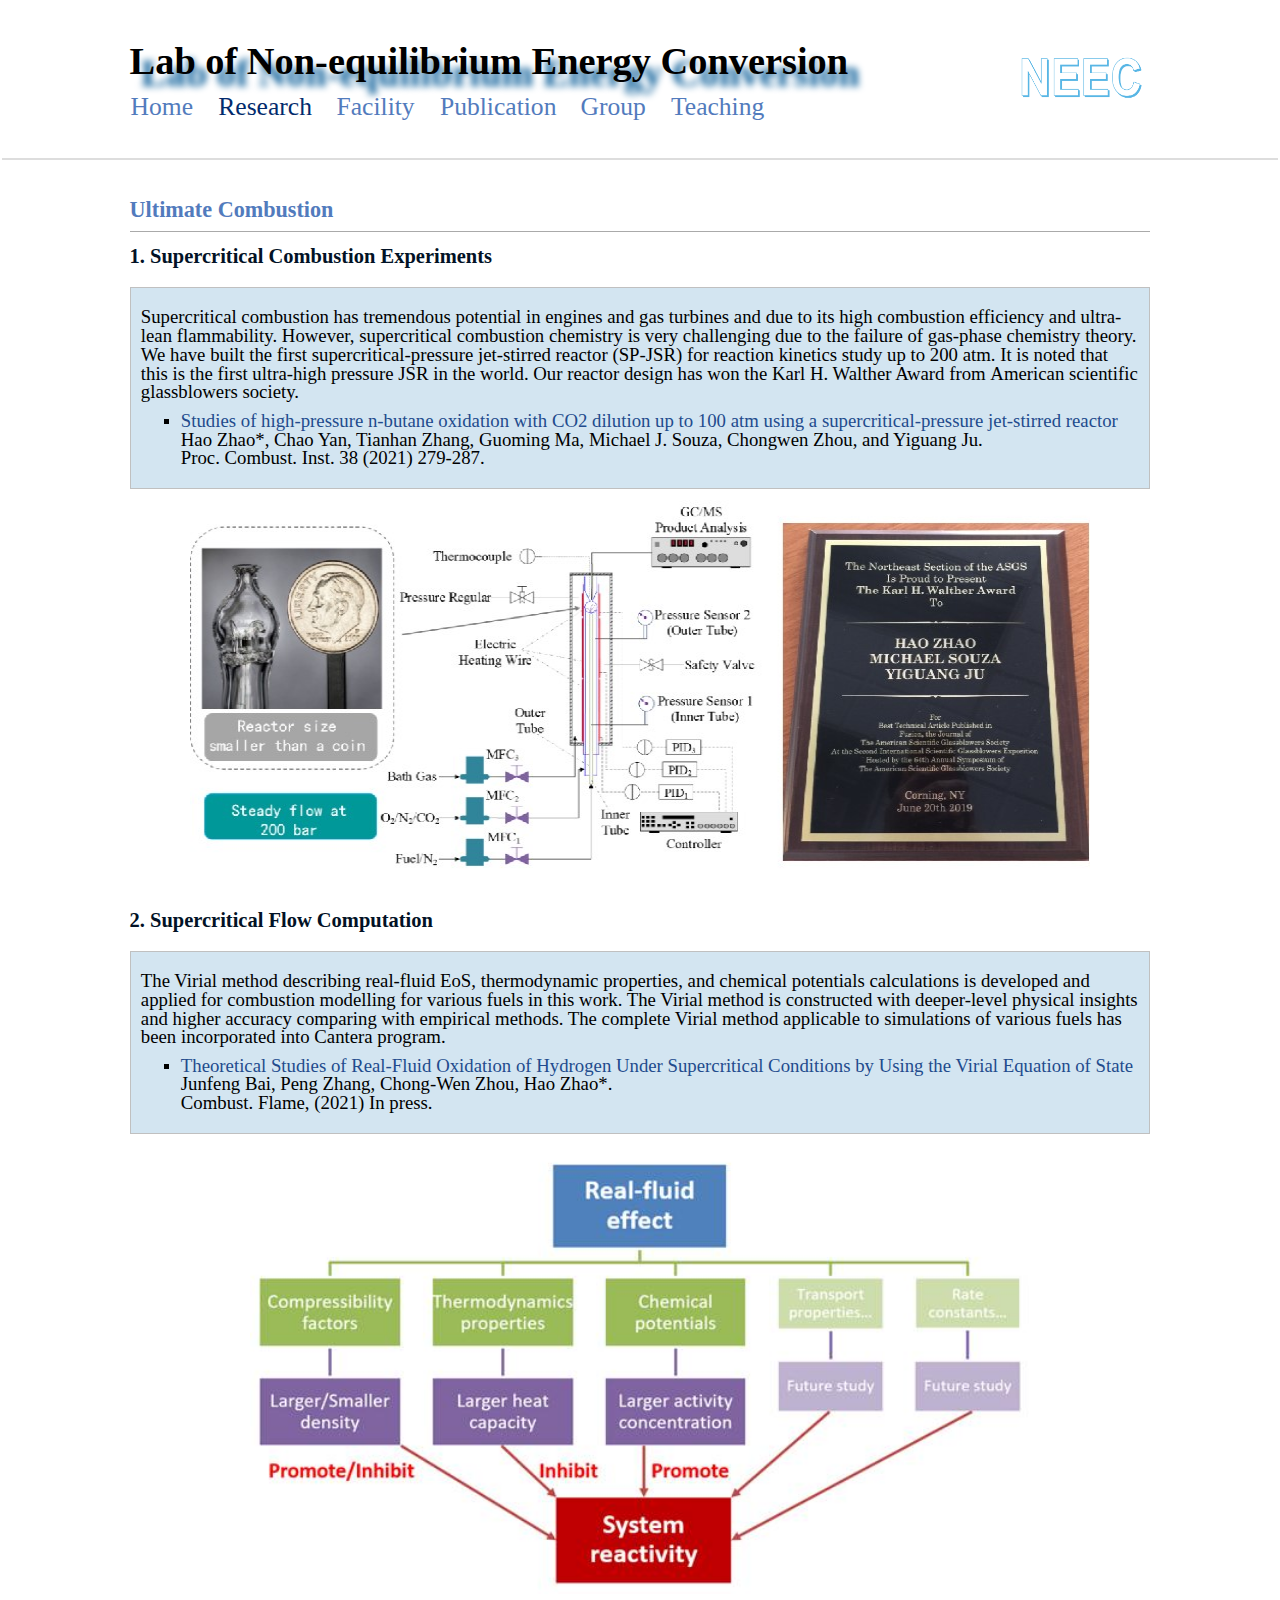
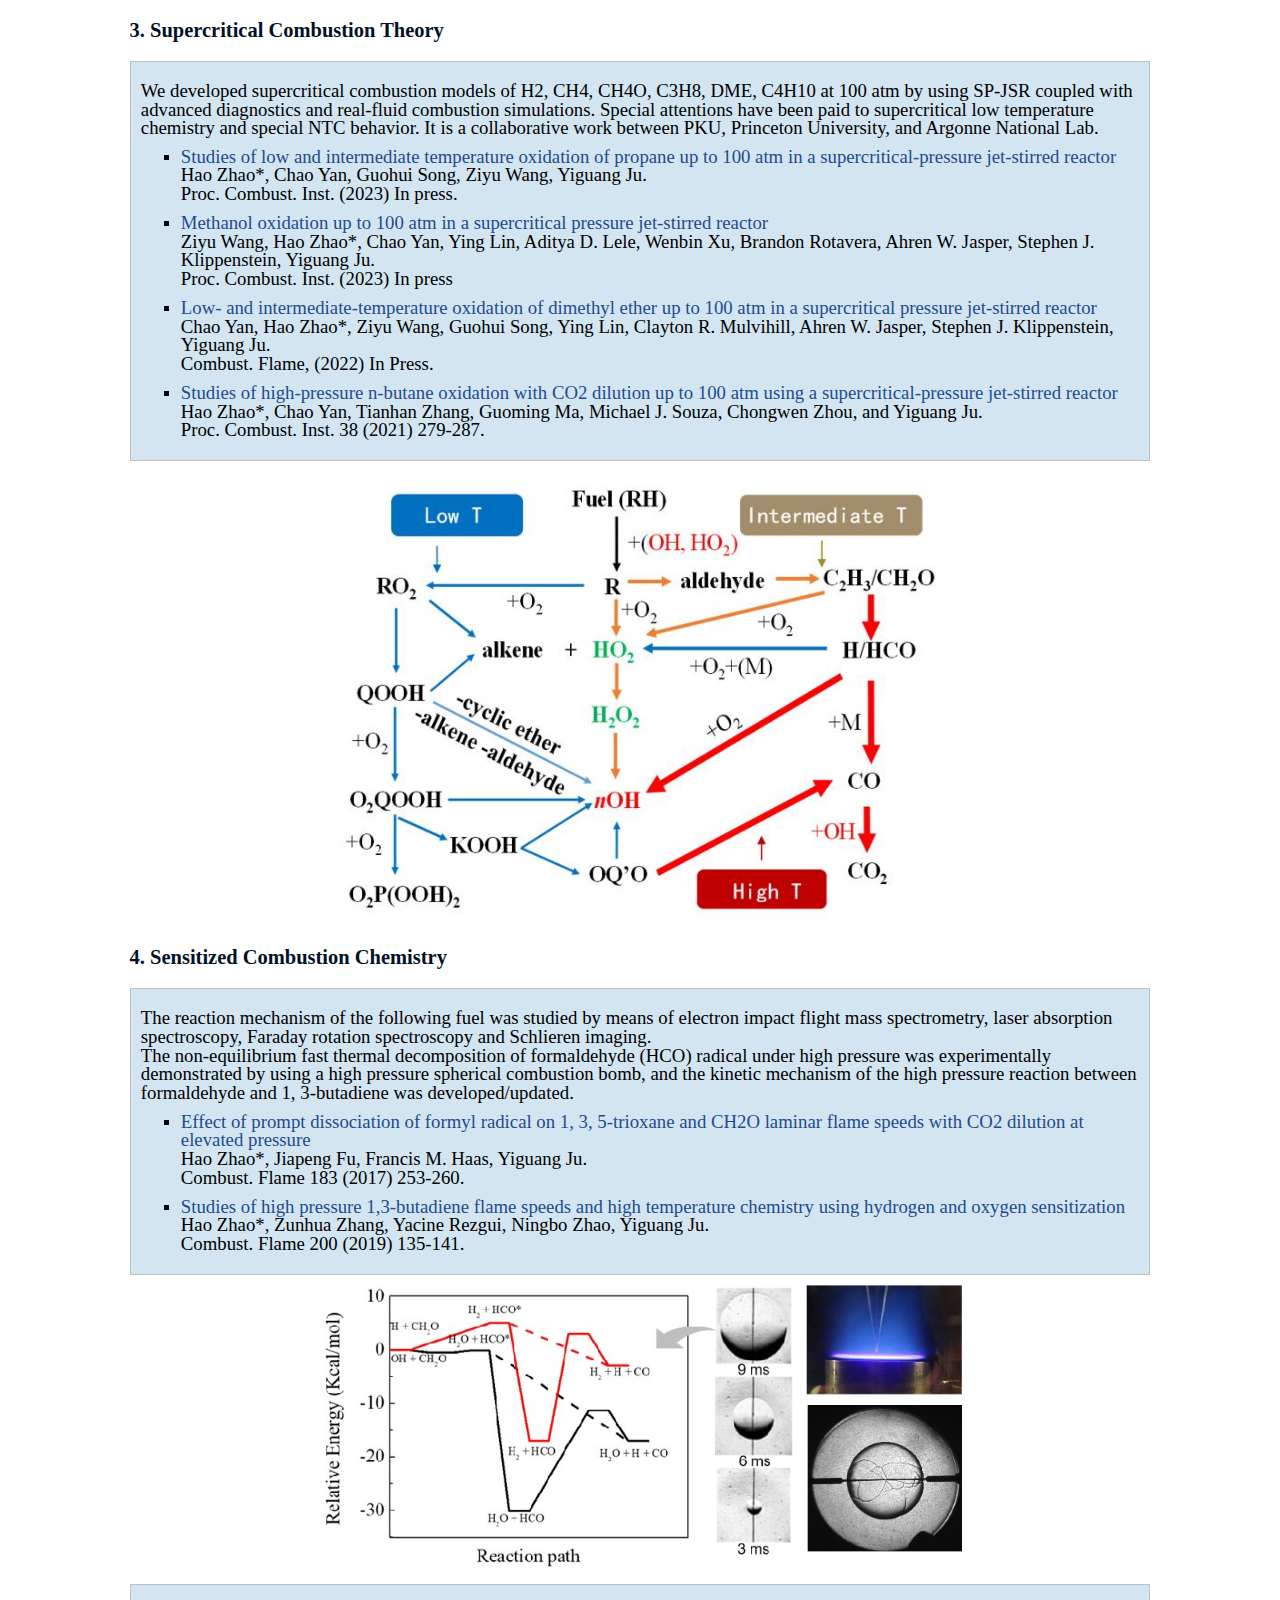
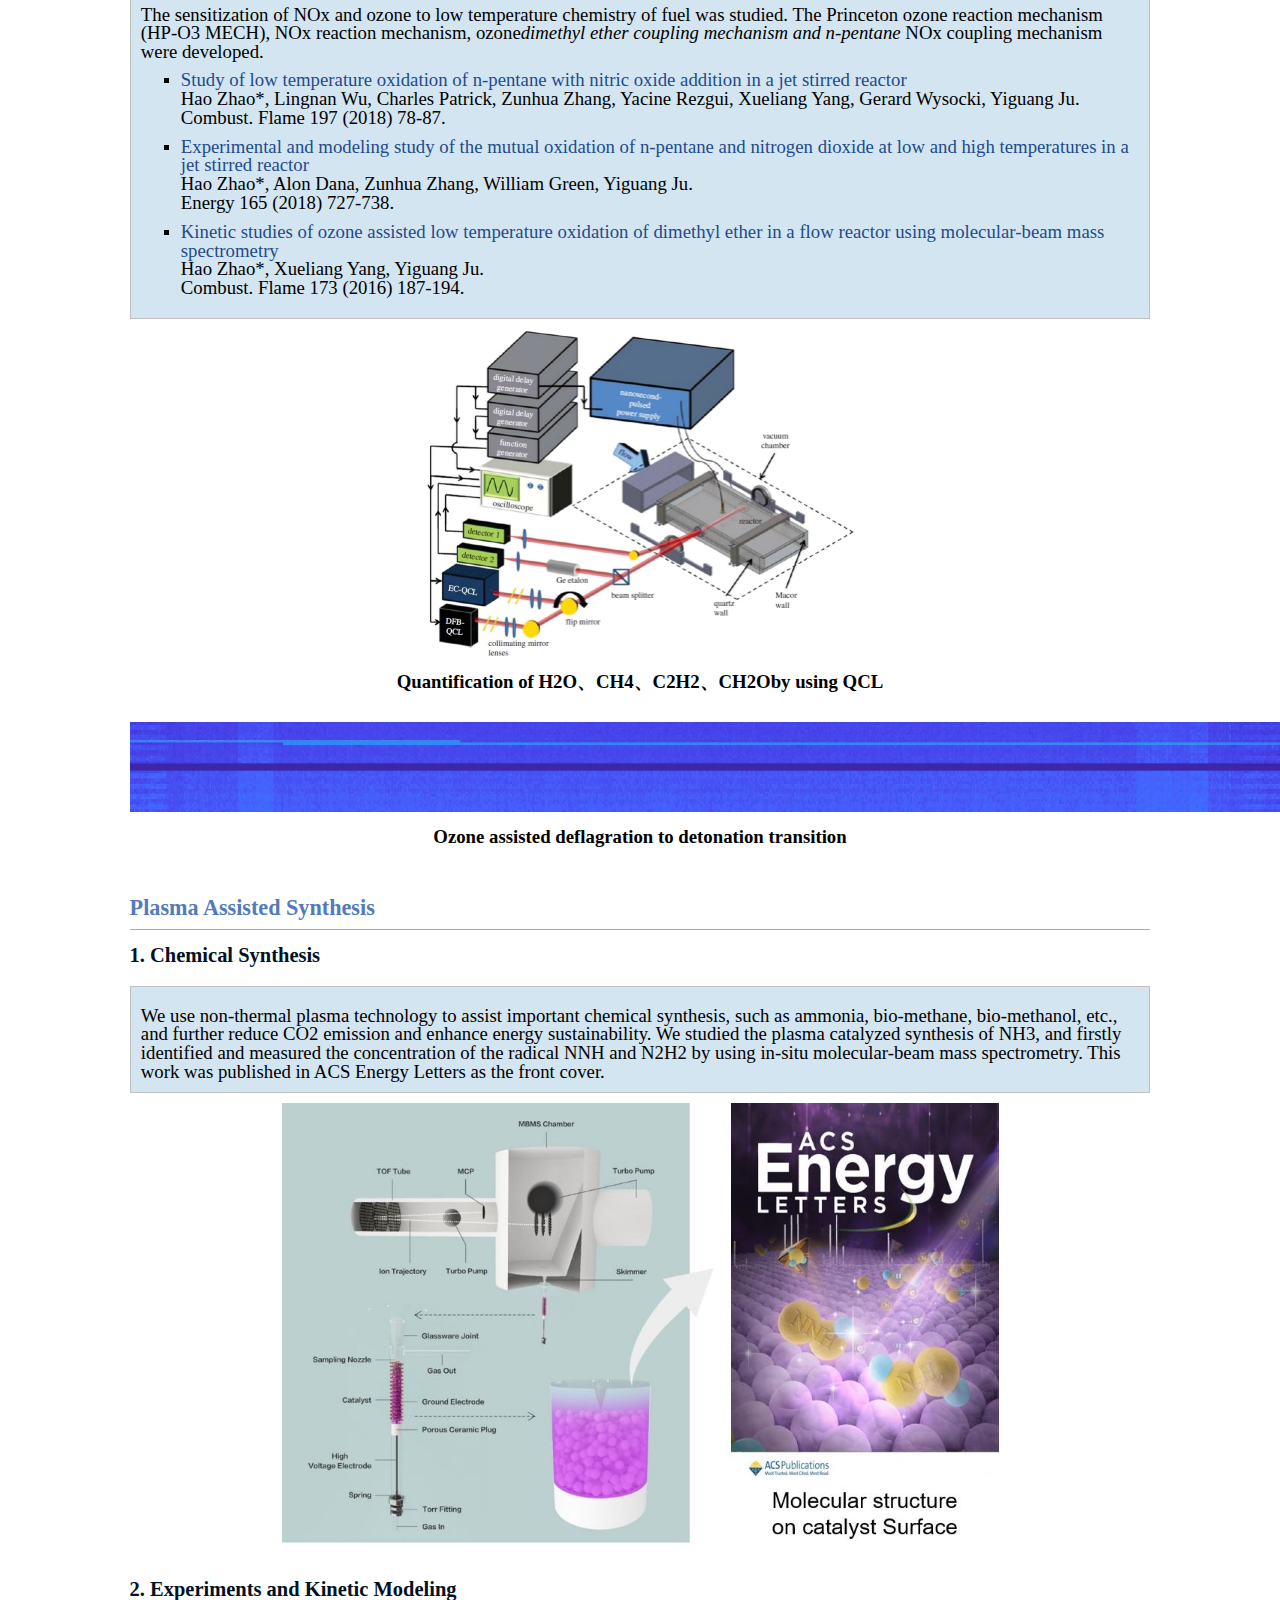
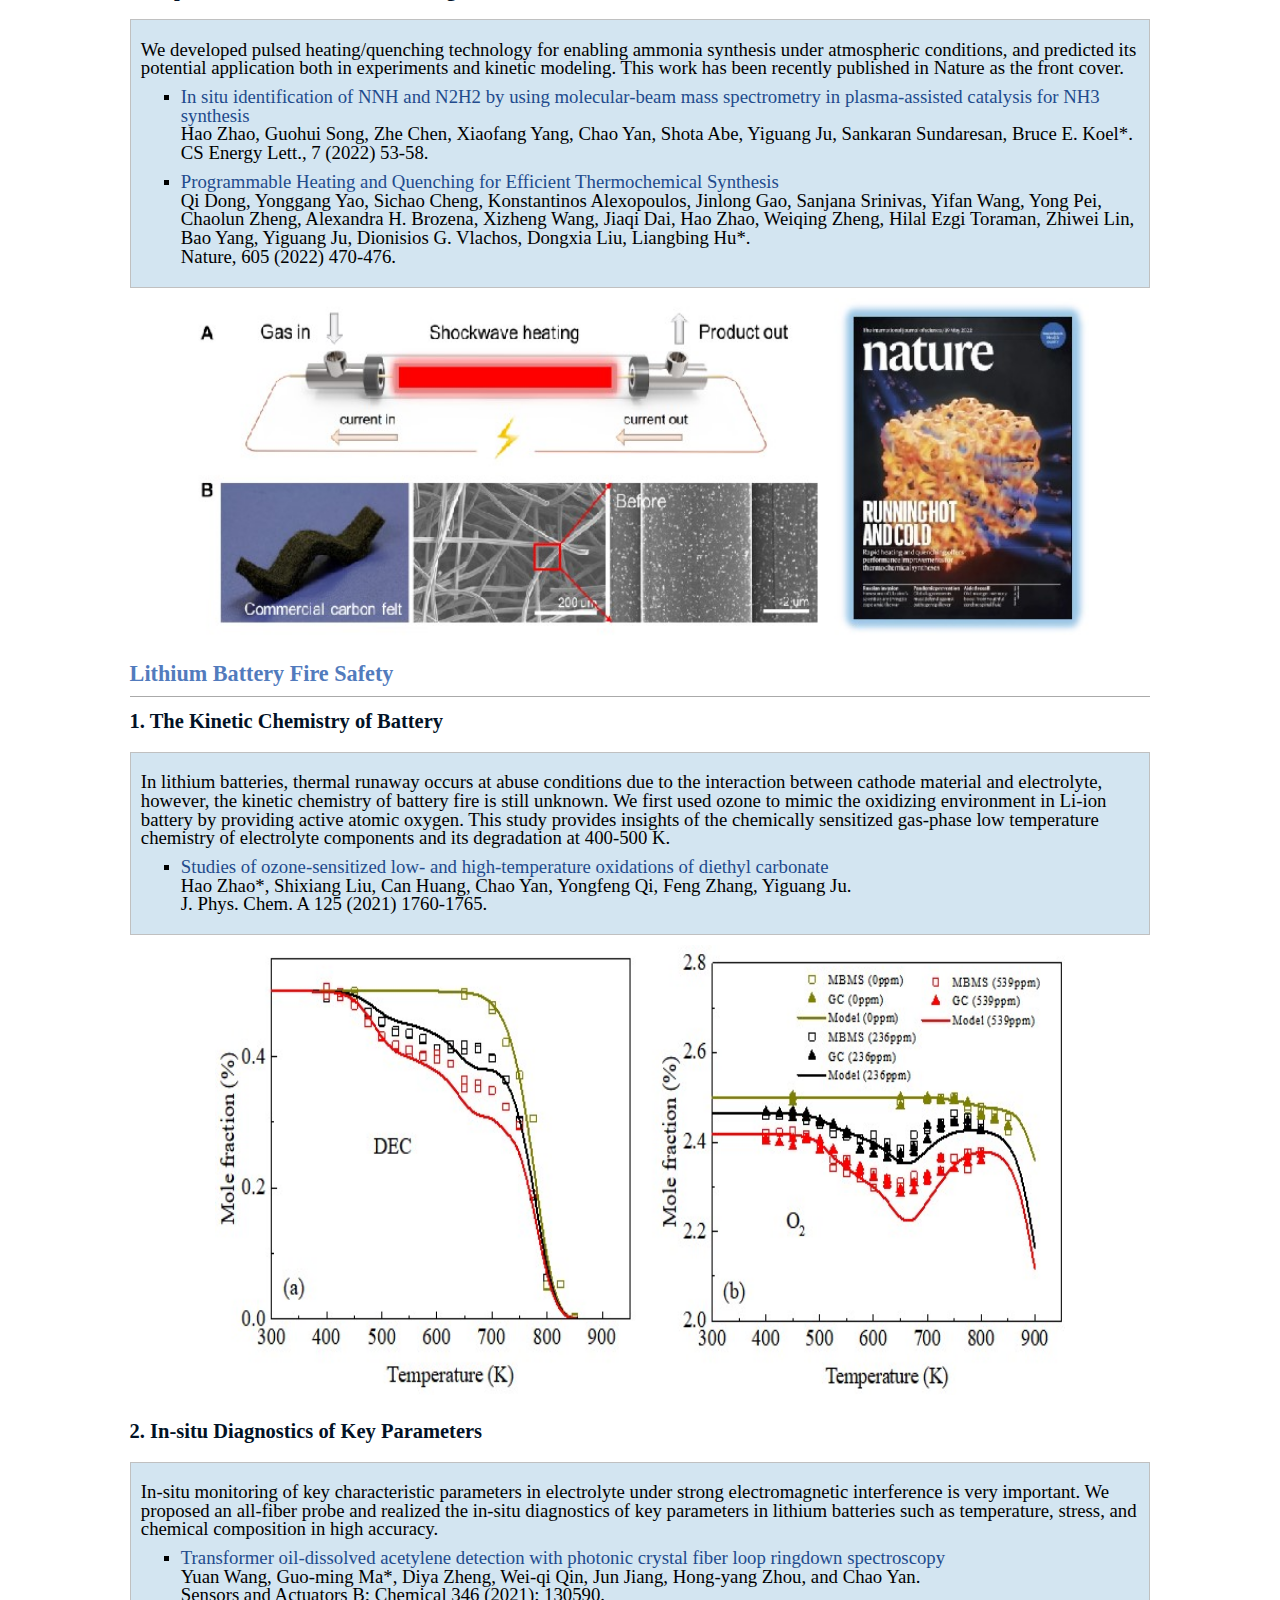
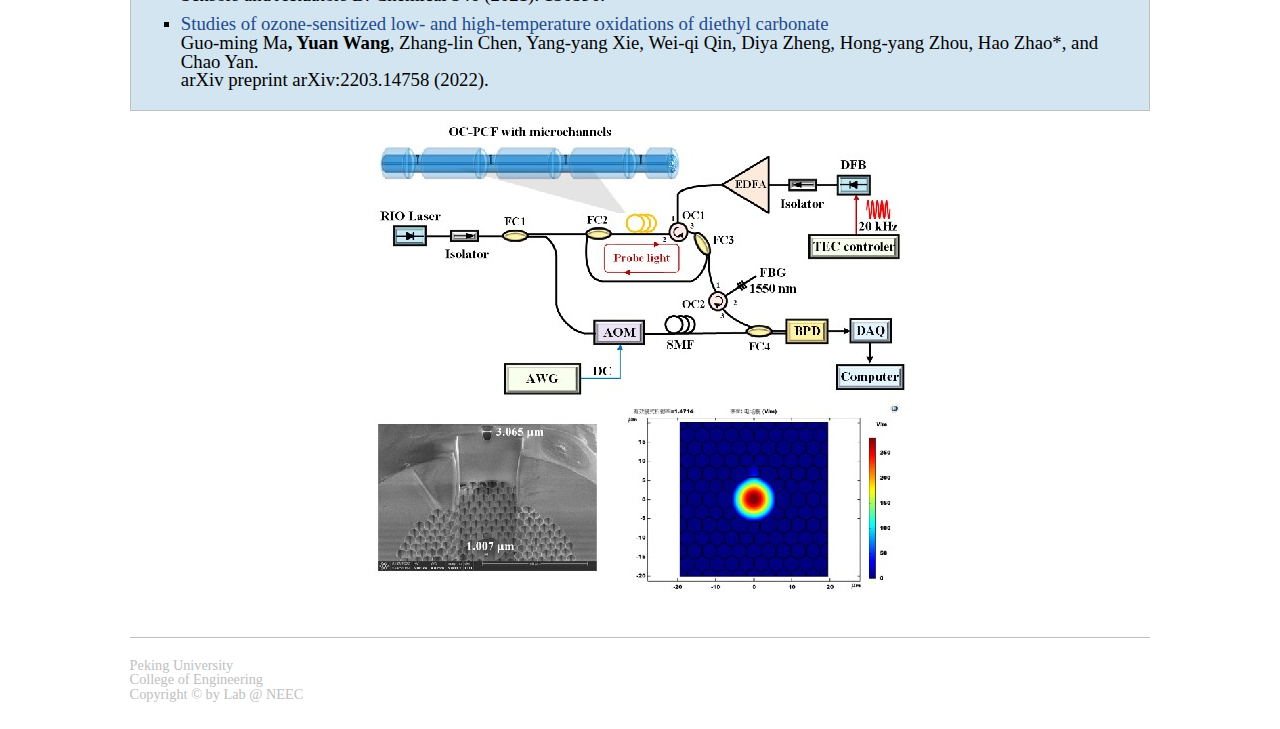
<file: research.html>
<!DOCTYPE html PUBLIC "-//W3C//DTD XHTML 1.1//EN"
"http://www.w3.org/TR/xhtml11/DTD/xhtml11.dtd">
<html xmlns="http://www.w3.org/1999/xhtml" xml:lang="en">
<head>
<meta name="viewport" content="width=device-width, initial-scale=1, maximum-scale=1, user-scalable=no">
<meta name="generator" content="jemdoc, see http://jemdoc.jaboc.net/" />
<meta http-equiv="Content-Type" content="text/html;charset=utf-8" />
<link type="text/css" rel="stylesheet" href="slideShow.css"/>    
<link rel="stylesheet" href="jemdoc.css" type="text/css" />
<title>Research | Lab @ NEEC</title>
<link rel="shortcut icon" type="image/png" href="photos/校徽.jpg"/>
</head>
<body>
<table summary="Table for page layout." id="tlayout">
<tr valign="top">
<td id="layout-menu">
<div class="first">
<div class="menu-category">Lab of Non-equilibrium Energy Conversion</div>
<div class="sencode">
  <div class="menu-item"><a href="home.html">Home</a></div>
  <div class="menu-item"><a href="research.html" class="current">Research</a></div>
  <div class="menu-item"><a href="facility.html">Facility</a></div>
  <div class="menu-item"><a href="publication.html">Publication</a></div>
  <div class="menu-item"><a href="group.html">Group</a></div>
  <div class="menu-item"><a href="teaching.html">Teaching</a></div>
</div>
</div>
<!-- <div class="menu-item"><a href="teaching.html">Teaching</a></div> -->
<div class="menu-category"><img src="photos/head.png" /></div>
</td>
<td id="layout-content">

<div id="toptitle"></div>
<div class="imgBox">
  <!-- alt：图片路径失败时替换显示内容 -->
  <img class="img-slide img" src="photos/1.png" alt="img1">
</div>
<!-- <h1>Research</h1> -->
</div>
<h2>Ultimate Combustion</h2>
<h3>1. Supercritical Combustion Experiments</h3>
<div class="infoblock">
<div class="blockcontent">
<p>Supercritical combustion has tremendous potential in engines and gas turbines and due to its high combustion efficiency and ultra-lean flammability. However, supercritical combustion chemistry is very challenging due to the failure of gas-phase chemistry theory. We have built the first supercritical-pressure jet-stirred reactor (SP-JSR) for reaction kinetics study up to 200 atm. It is noted that this is the first ultra-high pressure JSR in the world. Our reactor design has won the Karl H. Walther Award from American scientific glassblowers society.</p>
<ul>
<li><p><a href="pubs/J21.pdf">Studies of high-pressure n-butane oxidation with CO2 dilution up to 100 atm using a supercritical-pressure jet-stirred reactor</a> <br />
Hao Zhao*, Chao Yan, Tianhan Zhang, Guoming Ma, Michael J. Souza, Chongwen Zhou, and Yiguang Ju. <br />
Proc. Combust. Inst. 38 (2021) 279-287. 
<br /></p>
</li>
</ul>
</div></div>
<div align="center">
  <img src="res/1.1.jpg" width="900" height="385" />
  </div>

<h3>2. Supercritical Flow Computation</h3>
<div class="infoblock">
  <div class="blockcontent">
    <p>The Virial method describing real-fluid EoS, thermodynamic properties, and chemical potentials calculations is developed and applied for combustion modelling for various fuels in this work. The Virial method is constructed with deeper-level physical insights and higher accuracy comparing with empirical methods. The complete Virial method applicable to simulations of various fuels has been incorporated into Cantera program. </p>
    <ul>
    <li><p><a href="pubs/J23.pdf">Theoretical Studies of Real-Fluid Oxidation of Hydrogen Under Supercritical Conditions by Using the Virial Equation of State</a> <br />
    Junfeng Bai, Peng Zhang, Chong-Wen Zhou, Hao Zhao*. <br />
    Combust. Flame, (2021) In press. 
    <br /></p>
    </li>
    </ul>
  </div></div>
<div align="center">
  <img src="res/1.2.jpg" width="780" height="450" />
  </div>

<h3>3. Supercritical Combustion Theory</h3>
<div class="infoblock">
  <div class="blockcontent">
    <p>We developed supercritical combustion models of H2, CH4, CH4O, C3H8, DME, C4H10 at 100 atm by using SP-JSR coupled with advanced diagnostics and real-fluid combustion simulations. Special attentions have been paid to supercritical low temperature chemistry and special NTC behavior. It is a collaborative work between PKU, Princeton University, and Argonne National Lab. </p>
    <ul>
    <li><p><a href="pubs/J27.pdf">Studies of low and intermediate temperature oxidation of propane up to 100 atm in a supercritical-pressure jet-stirred reactor</a> <br />
    Hao Zhao*, Chao Yan, Guohui Song, Ziyu Wang, Yiguang Ju. <br />
    Proc. Combust. Inst. (2023) In press. </p>
    </li>
    </ul>
    <ul>
    <li><p><a href="pubs/J26.pdf">Methanol oxidation up to 100 atm in a supercritical pressure jet-stirred reactor</a> <br />
    Ziyu Wang, Hao Zhao*, Chao Yan, Ying Lin, Aditya D. Lele, Wenbin Xu, Brandon Rotavera, Ahren W. Jasper, Stephen J. Klippenstein, Yiguang Ju. <br />
    Proc. Combust. Inst. (2023) In press </p>
    </li>
    </ul>
    <ul>
    <li><p><a href="pubs/J22.pdf">Low- and intermediate-temperature oxidation of dimethyl ether up to 100 atm in a supercritical pressure jet-stirred reactor</a> <br />
    Chao Yan, Hao Zhao*, Ziyu Wang, Guohui Song, Ying Lin, Clayton R. Mulvihill, Ahren W. Jasper, Stephen J. Klippenstein, Yiguang Ju. <br />
    Combust. Flame, (2022) In Press. </p>
    </li>
    </ul>
    <ul>
    <li><p><a href="pubs/J21.pdf">Studies of high-pressure n-butane oxidation with CO2 dilution up to 100 atm using a supercritical-pressure jet-stirred reactor</a> <br />
    Hao Zhao*, Chao Yan, Tianhan Zhang, Guoming Ma, Michael J. Souza, Chongwen Zhou, and Yiguang Ju. <br />
    Proc. Combust. Inst. 38 (2021) 279-287. 
    <br /></p>
    </li>
    </ul>
  </div></div>
<div align="center">
  <img src="res/1.3.jpg" width="615" height="450" />
  </div>

<h3>4. Sensitized Combustion Chemistry</h3>
<div class="infoblock">
  <div class="blockcontent">
    <p>The reaction mechanism of the following fuel was studied by means of electron impact flight mass spectrometry, laser absorption spectroscopy, Faraday rotation spectroscopy and Schlieren imaging. 
      <br />
      The non-equilibrium fast thermal decomposition of formaldehyde (HCO) radical under high pressure was experimentally demonstrated by using a high pressure spherical combustion bomb, and the kinetic mechanism of the high pressure reaction between formaldehyde and 1, 3-butadiene was developed/updated.
      <br /></p>
      <ul>
      <li><p><a href="pubs/J7.pdf">Effect of prompt dissociation of formyl radical on 1, 3, 5-trioxane and CH2O laminar flame speeds with CO2 dilution at elevated pressure</a> <br />
      Hao Zhao*, Jiapeng Fu, Francis M. Haas, Yiguang Ju. <br />
      Combust. Flame 183 (2017) 253-260. </p>
      </li>
      </ul>
      <ul>
      <li><p><a href="pubs/J13.pdf">Studies of high pressure 1,3-butadiene flame speeds and high temperature chemistry using hydrogen and oxygen sensitization</a> <br />
      Hao Zhao*, Zunhua Zhang, Yacine Rezgui, Ningbo Zhao, Yiguang Ju. <br />
      Combust. Flame 200 (2019) 135-141. 
      <br /></p>
      </li>
      </ul>
  </div></div>
<div align="center">
  <img src="res/1.4.1.jpg" width="643" height="284" />
  </div>

<div class="infoblock">
  <div class="blockcontent">
    <!-- <p><br /></p> -->
    <p>The sensitization of NOx and ozone to low temperature chemistry of fuel was studied. The Princeton ozone reaction mechanism (HP-O3 MECH), NOx reaction mechanism, ozone<i>dimethyl ether coupling mechanism and n-pentane </i>NOx coupling mechanism were developed.
    <br /></p>
    <ul>
    <li><p><a href="pubs/J11.pdf">Study of low temperature oxidation of n-pentane with nitric oxide addition in a jet stirred reactor</a> <br />
    Hao Zhao*, Lingnan Wu, Charles Patrick, Zunhua Zhang, Yacine Rezgui, Xueliang Yang, Gerard Wysocki, Yiguang Ju. <br />
    Combust. Flame 197 (2018) 78-87. </p>
    </li>
    </ul>
    <ul>
    <li><p><a href="pubs/J10.pdf">Experimental and modeling study of the mutual oxidation of n-pentane and nitrogen dioxide at low and high temperatures in a jet stirred reactor</a> <br />
    Hao Zhao*, Alon Dana, Zunhua Zhang, William Green, Yiguang Ju. <br />
    Energy 165 (2018) 727-738. </p>
    </li>
    </ul>
    <ul>
    <li><p><a href="pubs/J4.pdf">Kinetic studies of ozone assisted low temperature oxidation of dimethyl ether in a flow reactor using molecular-beam mass spectrometry</a> <br />
    Hao Zhao*, Xueliang Yang, Yiguang Ju. <br />
    Combust. Flame 173 (2016) 187-194.
    <br /></p>
    </li>
    </ul>
  </div></div>
<div align="center">
  <img src="res/1.4.2u.jpg" width="430" height="329" />
  </div>
<p align="center"><b>Quantification of H2O、CH4、C2H2、CH2Oby using QCL</b></p>
<br>
<div align="center">
  <img src="res/1.4.2d.jpg" width="1150" height="90" />
  </div>
<p align="center"><b>Ozone assisted deflagration to detonation transition</b></p>
<br>

<h2>Plasma Assisted Synthesis</h2>
<h3>1. Chemical Synthesis</h3>
<div class="infoblock">
  <div class="blockcontent">
  <p>We use non-thermal plasma technology to assist important chemical synthesis, such as ammonia, bio-methane, bio-methanol, etc., and further reduce CO2 emission and enhance energy sustainability. We studied the plasma catalyzed synthesis of NH3, and firstly identified and measured the concentration of the radical NNH and N2H2 by using in-situ molecular-beam mass spectrometry. This work was published in ACS Energy Letters as the front cover. </p>
  </div></div>
<div align="center">
  <img src="res/2.1.jpg" width="717" height="450" />
  </div>

<h3>2. Experiments and Kinetic Modeling</h3>
<div class="infoblock">
  <div class="blockcontent">
    <p>We developed pulsed heating/quenching technology for enabling ammonia synthesis under atmospheric conditions, and predicted its potential application both in experiments and kinetic modeling. This work has been recently published in Nature as the front cover.
      <br /></p>
      <ul>
      <li><p><a href="pubs/J25.pdf">In situ identification of NNH and N2H2 by using molecular-beam mass spectrometry in plasma-assisted catalysis for NH3 synthesis</a> <br />
      Hao Zhao, Guohui Song, Zhe Chen, Xiaofang Yang, Chao Yan, Shota Abe, Yiguang Ju, Sankaran Sundaresan, Bruce E. Koel*. <br />
      CS Energy Lett., 7 (2022) 53-58.</p>
      </li>
      </ul>
      <ul>
      <li><p><a href="pubs/J24.pdf">Programmable Heating and Quenching for Efficient Thermochemical Synthesis</a> <br />
      Qi Dong, Yonggang Yao, Sichao Cheng, Konstantinos Alexopoulos, Jinlong Gao, Sanjana Srinivas, Yifan Wang, Yong Pei, Chaolun Zheng, Alexandra H. Brozena, Xizheng Wang, Jiaqi Dai, Hao Zhao, Weiqing Zheng, Hilal Ezgi Toraman, Zhiwei Lin, Bao Yang, Yiguang Ju, Dionisios G. Vlachos, Dongxia Liu, Liangbing Hu*. <br />
      Nature, 605 (2022) 470-476.
      <br /></p>
      </li>
      </ul>
  </div></div>
<div align="center">
  <img src="res/2.2.jpg" width="900" height="340" />
  </div>

<h2>Lithium Battery Fire Safety</h2>
<h3>1. The Kinetic Chemistry of Battery</h3>
<div class="infoblock">
  <div class="blockcontent">
    <p>In lithium batteries, thermal runaway occurs at abuse conditions due to the interaction between cathode material and electrolyte, however, the kinetic chemistry of battery fire is still unknown. We first used ozone to mimic the oxidizing environment in Li-ion battery by providing active atomic oxygen. This study provides insights of the chemically sensitized gas-phase low temperature chemistry of electrolyte components and its degradation at 400-500 K.
      <br /></p>
      <ul>
      <li><p><a href="pubs/J20.pdf">Studies of ozone-sensitized low- and high-temperature oxidations of diethyl carbonate</a> <br />
      Hao Zhao*, Shixiang Liu, Can Huang, Chao Yan, Yongfeng Qi, Feng Zhang, Yiguang Ju. <br />
      J. Phys. Chem. A 125 (2021) 1760-1765.
      <br /></p>
      </li>
      </ul>
  </div></div>
<div align="center">
  <img src="res/3.1.jpg" width="850" height="450" />
  </div>

<h3>2. In-situ Diagnostics of Key Parameters</h4>
  <div class="infoblock">
    <div class="blockcontent">
      <p>In-situ monitoring of key characteristic parameters in electrolyte under strong electromagnetic interference is very important. We proposed an all-fiber probe and realized the in-situ diagnostics of key parameters in lithium batteries such as temperature, stress, and chemical composition in high accuracy.
        <br /></p>
        <ul>
        <li><p><a href="pubs/W1.pdf">Transformer oil-dissolved acetylene detection with photonic crystal fiber loop ringdown spectroscopy</a> <br />
        Yuan Wang, Guo-ming Ma*, Diya Zheng, Wei-qi Qin, Jun Jiang, Hong-yang Zhou, and Chao Yan. <br />
        Sensors and Actuators B: Chemical 346 (2021): 130590.</p>
        </li>
        </ul>
        <ul>
        <li><p><a href="pubs/W2.pdf">Studies of ozone-sensitized low- and high-temperature oxidations of diethyl carbonate</a> <br />
        Guo-ming Ma<b>, Yuan Wang</b>, Zhang-lin Chen, Yang-yang Xie, Wei-qi Qin, Diya Zheng, Hong-yang Zhou, Hao Zhao*, and Chao Yan. <br />
        arXiv preprint arXiv:2203.14758 (2022).</p>
        </li>
        </ul>
    </div></div>
<div align="center">
  <img src="res/3.2.jpg" width="534" height="471" />
  </div>
<p><br /></p>
<div id="footer">
  <div class="block-content content" ng-non-bindable="">
      <div id='boxes-box-1370373313' class='boxes-box'><div class="boxes-box-content"><p style="text-align:left">
      <span><span>Peking University</span></span><br />
      <span>College of Engineering</span><br />
          <span>Copyright © by Lab @ NEEC</span></span>
           
<!-- <div id="footer-text">
Page generated 2022-05-24 11:46:32 CST, by <a href="http://jemdoc.jaboc.net/">jemdoc</a>.
</div> -->
</div>
</td>
</tr>
</table>
</body>
<script type="text/javascript">
  // index：索引， len：长度
  var index = 0, len;
  // 类似获取一个元素数组
  var imgBox = document.getElementsByClassName("img-slide");
  len = imgBox.length;
  imgBox[index].style.display = 'block';
  // 逻辑控制函数
  function slideShow() {
      index ++;
      // 防止数组溢出
      if(index >= len) index = 0;
      // 遍历每一个元素
      for(var i=0; i<len; i++) {
          imgBox[i].style.display = 'none';
      }
      // 每次只有一张图片显示
      imgBox[index].style.display = 'block';
  }
  
  // 定时器，间隔3s切换图片
  setInterval(slideShow, 3000);
  
</script>
<script>
  function fun() {
      var htmlobj = document.getElementsByTagName("html")[0];
    
      htmlobj.style.fontSize = document.documentElement.clientWidth / 750*10  + "px";
      console.log(htmlobj.style.fontSize);
  }
  fun();
  window.onresize = fun;

</script>

</html>
</file>
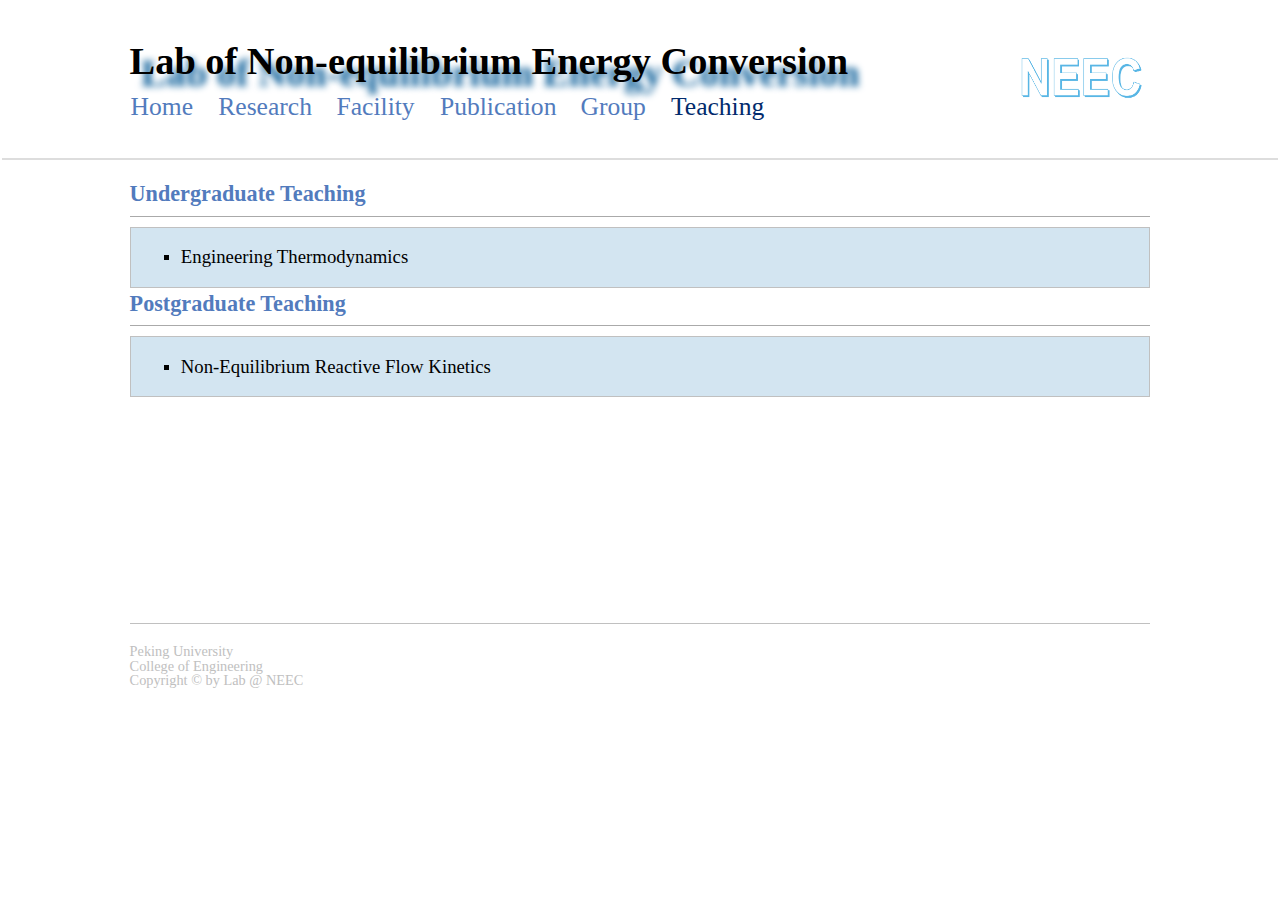
<file: teaching.html>
<!DOCTYPE html PUBLIC "-//W3C//DTD XHTML 1.1//EN"
"http://www.w3.org/TR/xhtml11/DTD/xhtml11.dtd">
<html xmlns="http://www.w3.org/1999/xhtml" xml:lang="en">
<head>
<meta name="viewport" content="width=device-width, initial-scale=1, maximum-scale=1, user-scalable=no">
<meta name="generator" content="jemdoc, see http://jemdoc.jaboc.net/" />
<meta http-equiv="Content-Type" content="text/html;charset=utf-8" />
<link type="text/css" rel="stylesheet" href="slideShow.css"/>    
<link rel="stylesheet" href="jemdoc.css" type="text/css" />
<title>Teaching | Lab @ NEEC</title>
<link rel="shortcut icon" type="image/png" href="photos/校徽.jpg"/>
</head>
<body>
<table summary="Table for page layout." id="tlayout">
<tr valign="top">
<td id="layout-menu">
<div class="first">
<div class="menu-category">Lab of Non-equilibrium Energy Conversion</div>
<div class="sencode">
  <div class="menu-item"><a href="home.html">Home</a></div>
  <div class="menu-item"><a href="research.html">Research</a></div>
  <div class="menu-item"><a href="facility.html">Facility</a></div>
  <div class="menu-item"><a href="publication.html">Publication</a></div>
  <div class="menu-item"><a href="group.html">Group</a></div>
  <div class="menu-item"><a href="teaching.html" class="current">Teaching</a></div>
</div>
</div>
<!-- <div class="menu-item"><a href="teaching.html">Teaching</a></div> -->
<div class="menu-category"><img src="photos/head.png" /></div>
</td>
<td id="layout-content">
<div id="toptitle">
  <div class="imgBox">
    <!-- alt：图片路径失败时替换显示内容 -->
    <img class="img-slide img" src="photos/1.png" alt="img1">
  </div>
<!-- <h1>Teaching</h1> -->
</div>
<div class="infoblock">
  <h2>Undergraduate Teaching</h2>
  <div class="blockcontent">
  <ul>
  <li><p>Engineering Thermodynamics
  </p>
  </li>
  </ul>
  </div></div>
<div class="infoblock">
  <h2>Postgraduate Teaching</h2>
  <div class="blockcontent">
  <ul>
  <li><p>Non-Equilibrium Reactive Flow Kinetics
  </p>
  </li>
  </ul>
  </div></div>

<div align="center">
  <img src="photos/1.png" width="950" height="200" />
  </div>
<!-- <h3>Undergraduate Teaching</h3>
<ul>
<li><p>Engineering Thermodynamics
<br /></p>
</li>
</ul> -->
<!-- <h3>Postgraduate Teaching</h3>
<ul>
<li><p>Non-Equilibrium Reactive Flow Kinetics
<br />
<br /></p>
</li>
</ul> -->
<div id="footer">
  <div class="block-content content" ng-non-bindable="">
      <div id='boxes-box-1370373313' class='boxes-box'><div class="boxes-box-content"><p style="text-align:left">
      <span><span>Peking University</span></span><br />
      <span>College of Engineering</span><br />
          <span>Copyright © by Lab @ NEEC</span></span>
           
<!-- <div id="footer-text">
Page generated 2022-05-24 11:46:32 CST, by <a href="http://jemdoc.jaboc.net/">jemdoc</a>.
</div> -->
</div>
</td>
</tr>
</table>
</body>
<script type="text/javascript">
  // index：索引， len：长度
  var index = 0, len;
  // 类似获取一个元素数组
  var imgBox = document.getElementsByClassName("img-slide");
  len = imgBox.length;
  imgBox[index].style.display = 'block';
  // 逻辑控制函数
  function slideShow() {
      index ++;
      // 防止数组溢出
      if(index >= len) index = 0;
      // 遍历每一个元素
      for(var i=0; i<len; i++) {
          imgBox[i].style.display = 'none';
      }
      // 每次只有一张图片显示
      imgBox[index].style.display = 'block';
  }
  
  // 定时器，间隔3s切换图片
  setInterval(slideShow, 3000);
  
</script>
<script>
  function fun() {
      var htmlobj = document.getElementsByTagName("html")[0];
    
      htmlobj.style.fontSize = document.documentElement.clientWidth / 750*10  + "px";
      console.log(htmlobj.style.fontSize);
  }
  fun();
  window.onresize = fun;

</script>

</html>
</file>
<file: slideShow.css>
/* id选择器 */

/* 类选择器 */
.imgbox {
    border-top: 5px solid cadetblue;
    /* 避免因窗口变化影响图片效果 */
    width: 50%;
    height: 40%;
    margin: 0 auto;
}
.img1{
    width: 75%;
    height: 25%;
    margin: 0 auto;
    display: none;
}
.img {
    width: 75%;
    height: 25%;
    margin: 0 auto;
    display: none;
}
</file>
<file: jemdoc.css>
/* Default css file for jemdoc. */

table#tlayout {
  border: none;
  border-collapse: separate;
  background: white;
  width: 100%;
}

body {
  background: white;
    width:100%;
    height:100%;
  font-family: Calibri;
  font-size: 100%;
  padding-bottom: 1%;
  margin: auto;
}

#layout-menu {
  background: #fff;
  border-bottom: 0.1em solid #dddddd;
  padding-top: 1%;
  padding-left: 10%;
  padding-right: 10%;
  font-size: 150%;
  width: 80%;
/*  display: flex;
  align-items: center;
  justify-content: space-around; */
  height: 100%;
  white-space: nowrap;
  text-align: center;
  vertical-align: top;
  display: flex;
}

#layout-menu td {
  background: #f4f4f4;
  vertical-align: top;
}

#layout-content {
  padding-top: 1%;
  padding-left: 10%;
  padding-right: 10%;
  border: none;
  background: white;
  text-align: left;
  vertical-align: top;
  display: block;
}

#layout-menu a {
  /* line-height: 1.5%; */
  margin-left: 1.5%;
}

tt {
  background: #ffffdd;
}

pre,
tt {
  font-size: 90%;
  font-family: monaco, monospace;
}

a,
a > tt {
  color: #224b8d;
  text-decoration: none;
}

a:hover {
  border-bottom: 1px gray dotted;
}

#layout-menu a.current:link,
#layout-menu a.current:visited {
  color: #022b6d;
  /* border-bottom: 1px gray solid; */
}
#layout-menu a:link,
#layout-menu a:visited,
#layout-menu a:hover {
  color: #527bbd;
  text-decoration: none;
}
#layout-menu a:hover {
  text-decoration: none;
}

div.menu-category {
  font-weight: 700;
  font-size: 150%;
  /* width: 10em; */
  display: flex;
  text-align: center;
  line-height: 2.4em;
  margin-left: 0em;
  text-shadow: 0.3em 0.3em 0.2em rgb(6, 91, 151);
}
/* div.menu-category img{
	width: 3.6em;
	height: 3.6em;
	margin: 0;
} */
div.menu-category img{
	width: 3.6em;
	height: 3.6em;
	margin-left: 1.5em;
}

/* imgtable img{
	width: auto;
	height: auto;
  margin-
}  */
.first{
	display: flex;
	width: 90%;
	flex-direction: column;
 }
 .sencode{
	 display: flex;
 }
div.menu-item {
  line-height: 00%;
  text-align: center;
  width: auto;
  font-size: 100%;
  margin-right: 3%;
}

div#toptitle {
  padding-bottom: 0%;
  margin-bottom: 0%;
  border-bottom: 0em double rgb(250, 245, 245);
}

/* Reduce space if we begin the page with a title. */
div#toptitle + h2,
div#toptitle + h3 {
  margin-top: 1%;
}

div#subtitle {
  margin-top: 0em;
  margin-bottom: 0em;
  padding-top: 0em;
  padding-bottom: 0.1em;
}

em {
  font-style: italic;
}

strong {
  font-weight: bold;
}

h1{
  color: #527bbd;
  margin-top:1%;
  margin-bottom: 1%;
  padding-bottom: 1%;
  line-height: 100%;
  padding-top: 1%;
  border-bottom: 0.05em solid #aaaaaa;
}
h2{
  color: #527bbd;
  margin-top:1%;
  margin-bottom: 1%;
  padding-bottom: 1%;
  line-height: 100%;
  padding-top: 1%;
  border-bottom: 0.05em solid #aaaaaa;
}
h3 {
  color: #021226;
  margin-top:1%;
  margin-bottom: 1%;
  padding-bottom: 1%;
  line-height: 100%;
  padding-top: 1%;
  border-bottom: 0.05em solid #aaaaaa;
}

h1 {
  font-size: 165%;
}

h2 {
  padding-top: 1%;
  font-size: 130%;
}

h2 + h3 {
  padding-top: 0.2em;
}

h3 {
  font-size: 120%;
  border-bottom: none;
}

p {
  margin-top: 1%;
  margin-bottom: 1%;
  font-size: 110%;
  padding: 0em;
  line-height: 100%;
}

pre {
  padding: 0em;
  margin: 0em;
}

div#footer {
  font-size: small;
  border-top: 0.1em solid #c0c0c0;
  padding-top: 1%;
  margin-top: 1%;
  color: #c0c0c0;
}

div#footer a {
  color: #80a0b0;
}

div#footer-text {
  float: left;
  padding-bottom: 8px;
}

ul,
ol,
dl {
  margin-top: 1%;
  padding-top: 0;
  margin-bottom: 1%;
}

dt {
  margin-top: 0.5em;
  margin-bottom: 0;
}

dl {
  margin-left: 20px;
}

dd {
  color: #fdf8f8;
}

dd > *:first-child {
  margin-top: 0;
}

ul {
  list-style-position: outside;
  list-style-type: square;
}

p + ul,
p + ol {
  margin-top: -0.5em;
}

li ul,
li ol {
  margin-top: -0.3em;
}

ol {
  list-style-position: outside;
  list-style-type: decimal;
}

li p,
dd p {
  margin-bottom: 0.3em;
}

ol ol {
  list-style-type: lower-alpha;
}

ol ol ol {
  list-style-type: lower-roman;
}

p + div.codeblock {
  margin-top: -0.6em;
}

div.codeblock,
div.infoblock {
  margin-right: 0%;
  margin-top: 1%;
  margin-bottom: 1%;
}

div.blocktitle {
  font-weight: bold;
  color: #527bbd;
  margin-top: 1%;
  margin-bottom: 1%;
}

div.blockcontent {
  border: 0.1em solid silver;
  padding: 1% 1%;
}

div.infoblock > div.blockcontent {
  background: #d3e5f1;
}

div.blockcontent p + ul,
div.blockcontent p + ol {
  margin-top: 0.4em;
}

div.infoblock p {
  margin-bottom: 0em;
}

div.infoblock li p,
div.infoblock dd p {
  margin-bottom: 0.5em;
}

div.infoblock p + p {
  margin-top: 0.8em;
}

div.codeblock > div.blockcontent {
  background: #f6f6f6;
}

span.pycommand {
  color: #000070;
}

span.statement {
  color: #008800;
}
span.builtin {
  color: #000088;
}
span.special {
  color: #990000;
}
span.operator {
  color: #880000;
}
span.error {
  color: #aa0000;
}
span.comment,
span.comment > *,
span.string,
span.string > * {
  color: #606060;
}

@media print {
  #layout-menu {
    display: none;
  }
}

#fwtitle {
  margin: 2px;
}

#fwtitle #toptitle {
  padding-left: 0.5em;
  margin-bottom: 0.5em;
}

#layout-content h1:first-child,
#layout-content h2:first-child,
#layout-content h3:first-child {
  margin-top: -0.7em;
}

div#toptitle h1,
#layout-content div#toptitle h1 {
  margin-bottom: 0em;
  padding-bottom: 0.1em;
  padding-top: 0;
  margin-top: 0.5em;
  border-bottom: none;
}

img.eq {
  padding: 0;
  padding-left: 0.1em;
  padding-right: 0.1em;
  margin: 0;
}

img.eqwl {
  padding-left: 2em;
  padding-top: 0.6em;
  padding-bottom: 0.2em;
  margin: 0;
}

table {
  border: 0.1em solid black;
  border-collapse: collapse;
}

td {
  padding: 0.2em;
  padding-left: 0.5em;
  padding-right: 0.5em;
  text-align: center;
  /* border: 1px solid gray; */
}

table + table {
  margin-top: 1em;
}

tr.heading {
  font-weight: bold;
  border-bottom: 200px solid black;
}

img {
  border: none;
}

table.imgtable,
table.imgtable td {
  border: none;
  text-align: left;
}
</file>
